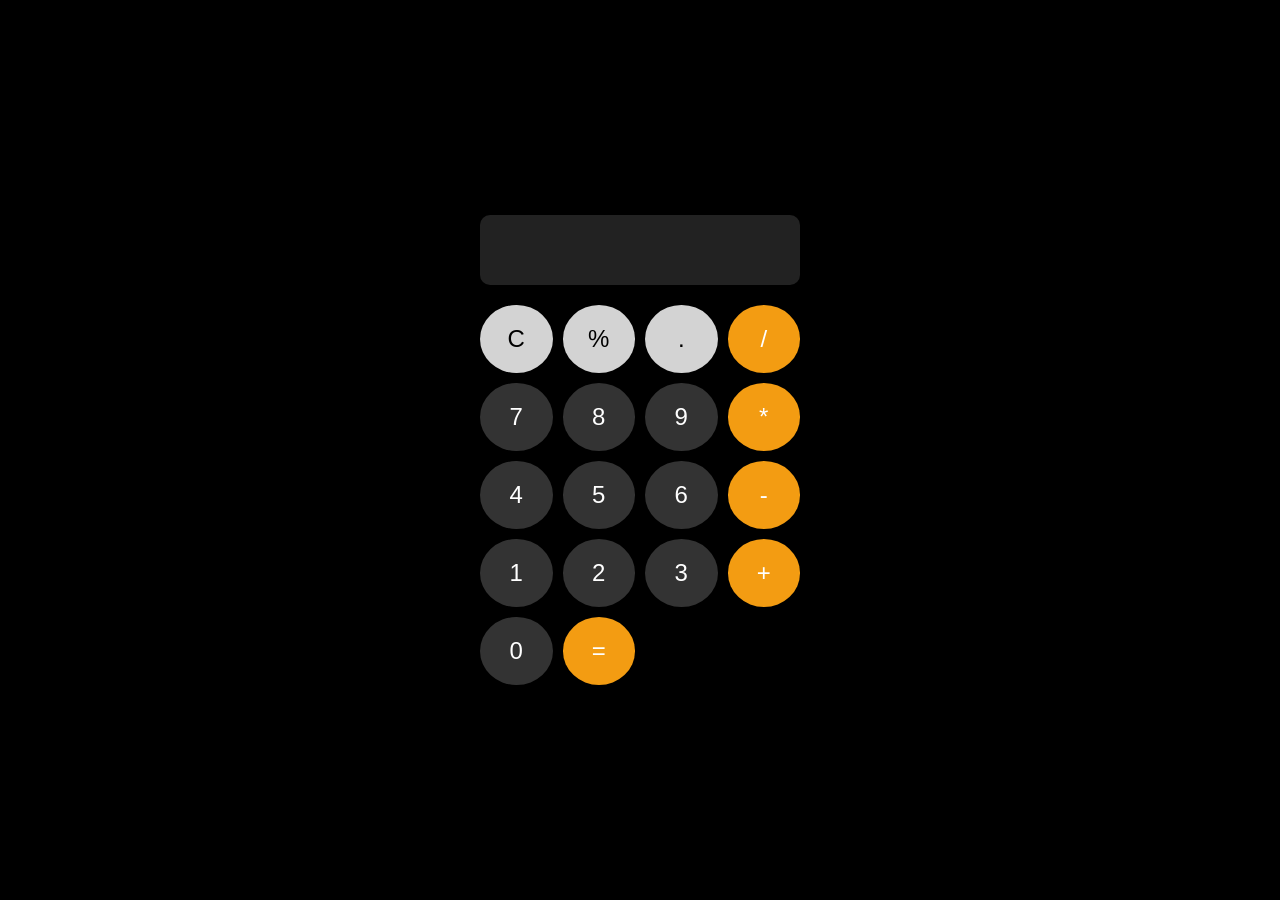
<file: assets/projetos/CALCULADORA/index.html>
<!DOCTYPE html>
<html lang="pt-BR">

<head>
    <meta charset="UTF-8">
    <meta name="viewport" content="width=device-width, initial-scale=1.0">
    <title>calculadora</title>
    <link rel="stylesheet" href="style.css">
</head>

<body>
    <div class="calculadora">
        <div class="display" id="display"></div>
        <div class="botoes">
            <button class="button light-gray" onclick="clearDisplay()">C</button>
            <button class="button light-gray" onclick="appendOperator('%')">%</button>
            <button class="button light-gray" onclick="appendOperator('.')">.</button>
            <button class="button orange" onclick="appendOperator('/')">/</button>

            <button class="button dark-gray" onclick="appendNumber('7')">7</button>
            <button class="button dark-gray" onclick="appendNumber('8')">8</button>
            <button class="button dark-gray" onclick="appendNumber('9')">9</button>
            <button class="button orange" onclick="appendOperator('*')">*</button>

            <button class="button dark-gray" onclick="appendNumber('4')">4</button>
            <button class="button dark-gray" onclick="appendNumber('5')">5</button>
            <button class="button dark-gray" onclick="appendNumber('6')">6</button>
            <button class="button orange" onclick="appendOperator('-')">-</button>

            <button class="button dark-gray" onclick="appendNumber('1')">1</button>
            <button class="button dark-gray" onclick="appendNumber('2')">2</button>
            <button class="button dark-gray" onclick="appendNumber('3')">3</button>
            <button class="button orange" onclick="appendOperator('+')">+</button>

            <button class="button dark-gray wide" onclick="appendNumber('0')">0</button>
            <button class="button orange" onclick="calculate()">=</button>
        </div>
    </div>

    <script src="script.js"></script>
</body>

</html>
</file>
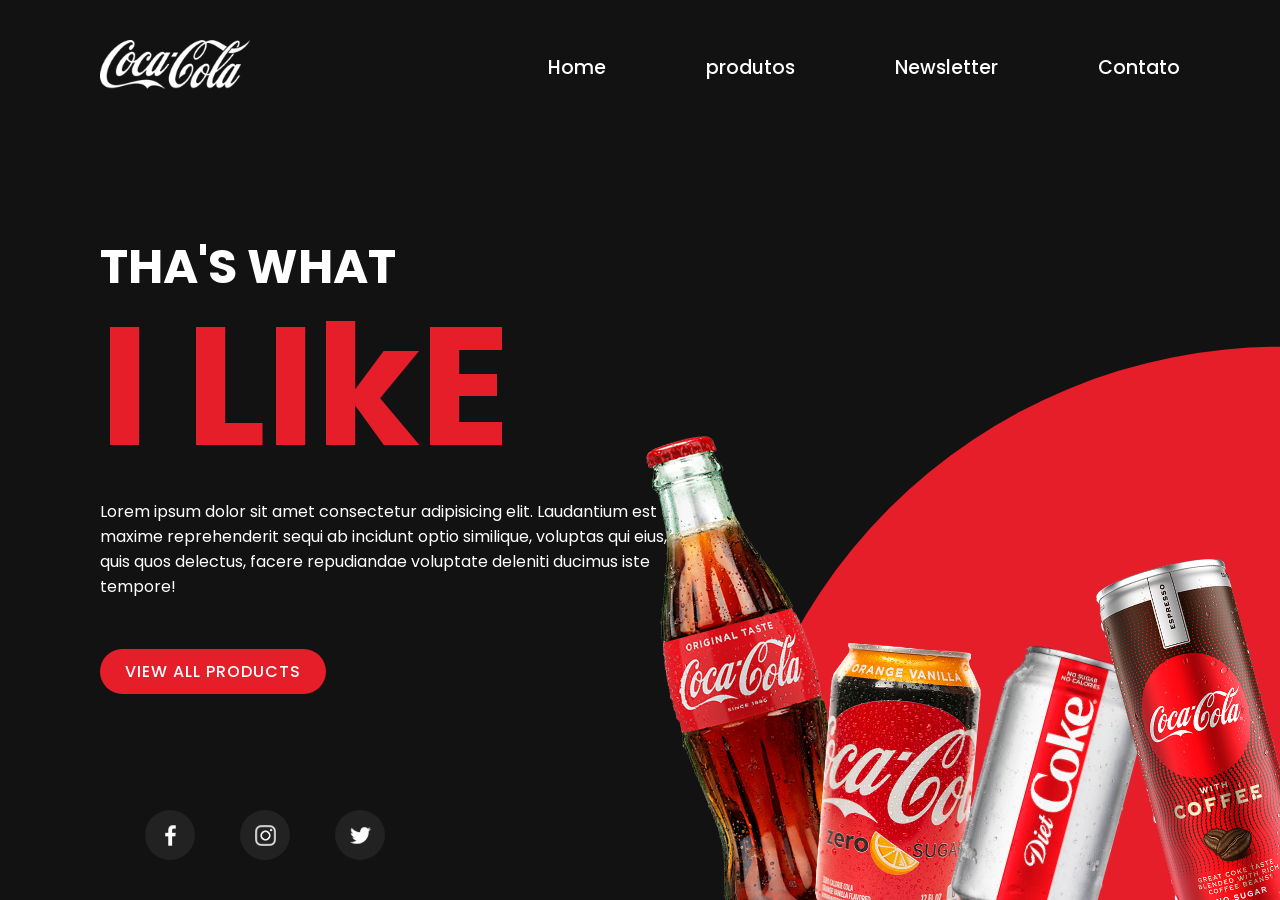
<file: assets/projetos/Coca-Cola/index.html>
<!DOCTYPE html>
<html lang="pt-BR">
<head>
    <meta charset="UTF-8">
    <meta name="viewport" content="width=device-width, initial-scale=1.0">
    <link rel="stylesheet" href="style.css">
    <title>Dev Envolvente - Landing Page</title>
</head>
<body>
    <section>
        <div class="circle"></div>
        <header>
            <a href="#"><img src="img/logo (1).png" alt="logo" class="logo"></a>
            <nav class="navegation">
                <ul>
                    <li><a href="#">Home</a></li>
                    <li><a href="#">produtos</a></li>
                    <li><a href="#">Newsletter</a></li>
                    <li><a href="#">Contato</a></li>
                </ul>
            </nav>
        </header>
        <div class="container">
            <div class="text">
                <h2>THA'S WHAT <br> <span>I LIkE</span></h2>
                <p>Lorem ipsum dolor sit amet consectetur adipisicing elit. Laudantium est maxime reprehenderit sequi ab incidunt optio similique, voluptas qui eius, quis quos delectus, facere repudiandae voluptate deleniti ducimus iste tempore!</p>
                <a href="#">VIEW ALL PRODUCTS</a>
            </div>
        </div>
        <ul class="icons">
            <li><a href="#"><img src="img/facebook (1).png" alt="icons"></a></li>
            <li><a href="#"><img src="img/instagram (1).png" alt="icons"></a></li>
            <li><a href="#"><img src="img/twitter (1).png" alt="icons"></a></li>
        </ul>
        <div class="boximg">
            <img src="img/cocacola1 (1).png" alt="" class="img1">
            <img src="img/cocacola2 (1).png" alt="" class="img2">
            <img src="img/cocacola3 (1).png" alt="" class="img3">
            <img src="img/cocacola4 (1).png" alt="" class="img4">

        </div>
    </section>
</body>
</html>
</file>
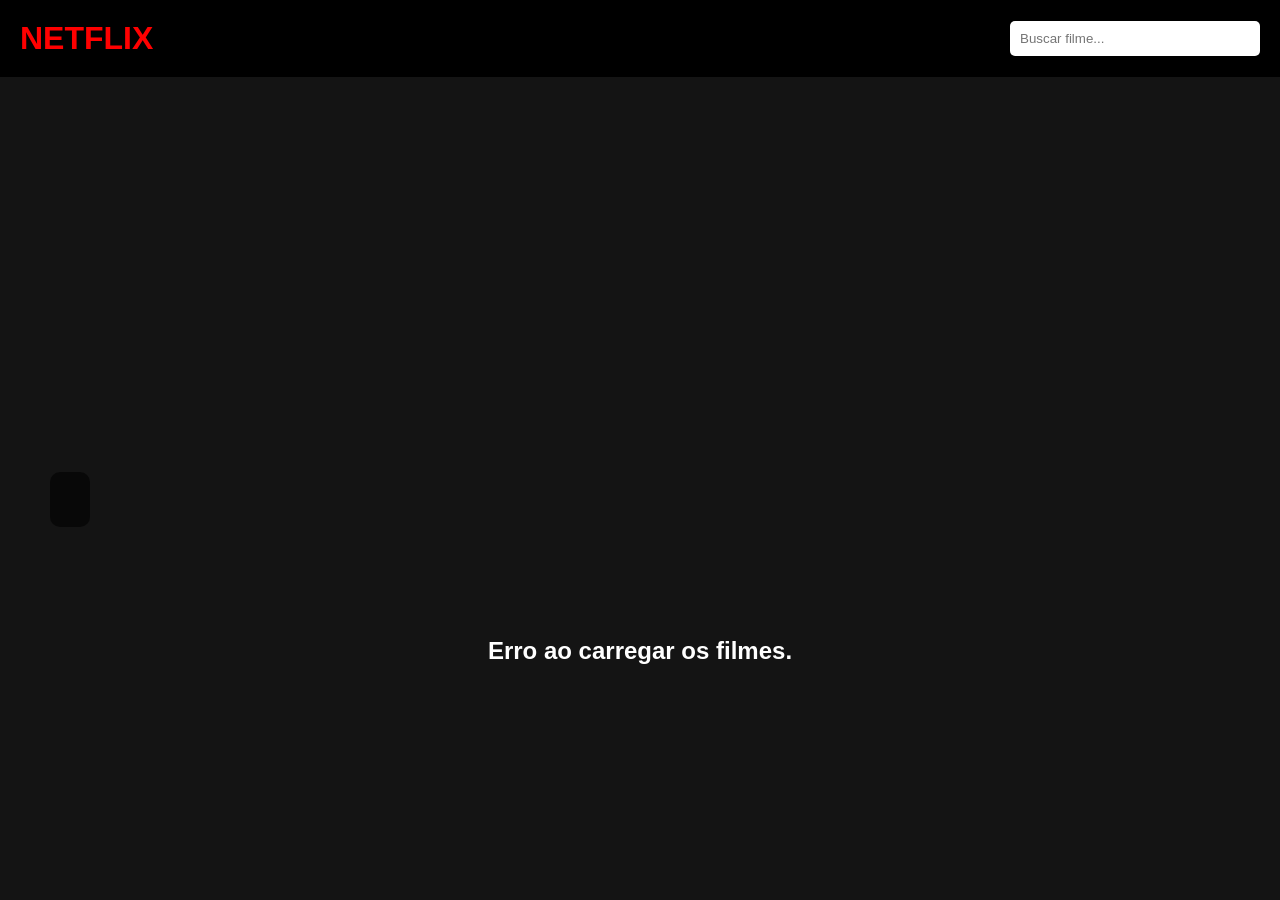
<file: assets/projetos/Netflix-Clone/index.html>
<!DOCTYPE html>
<html lang="pt-BR">
<head>
    <meta charset="UTF-8">
    <meta name="viewport" content="width=device-width, initial-scale=1.0">
    <title>NETFLIX CLONE</title>

    <link rel="stylesheet" href="style.css">
</head>
<body>

    <header>
        <h1>NETFLIX</h1>

        <input 
            type="text"
            id="search"
            placeholder="Buscar filme...">
    </header>

    <section id="banner">
        
        <div class="banner-content">
            <h2 id="banner-title"></h2>
            <p id="banner-overview"></p>
        </div>
    </section>

<div id="modal" class="modal">
    <div class="modal-content">
        <span id="close">&times;</span>
        <iframe id="video"
    width="100%"
    height="400"
    src=""
    frameborder="0"
    allow="autoplay; encrypted-media; fullscreen"
    allowfullscreen>
</iframe>
    </div>
</div>

    <main id="movies"></main>

    <script src="script.js"></script>
    
</body>
</html>
</file>
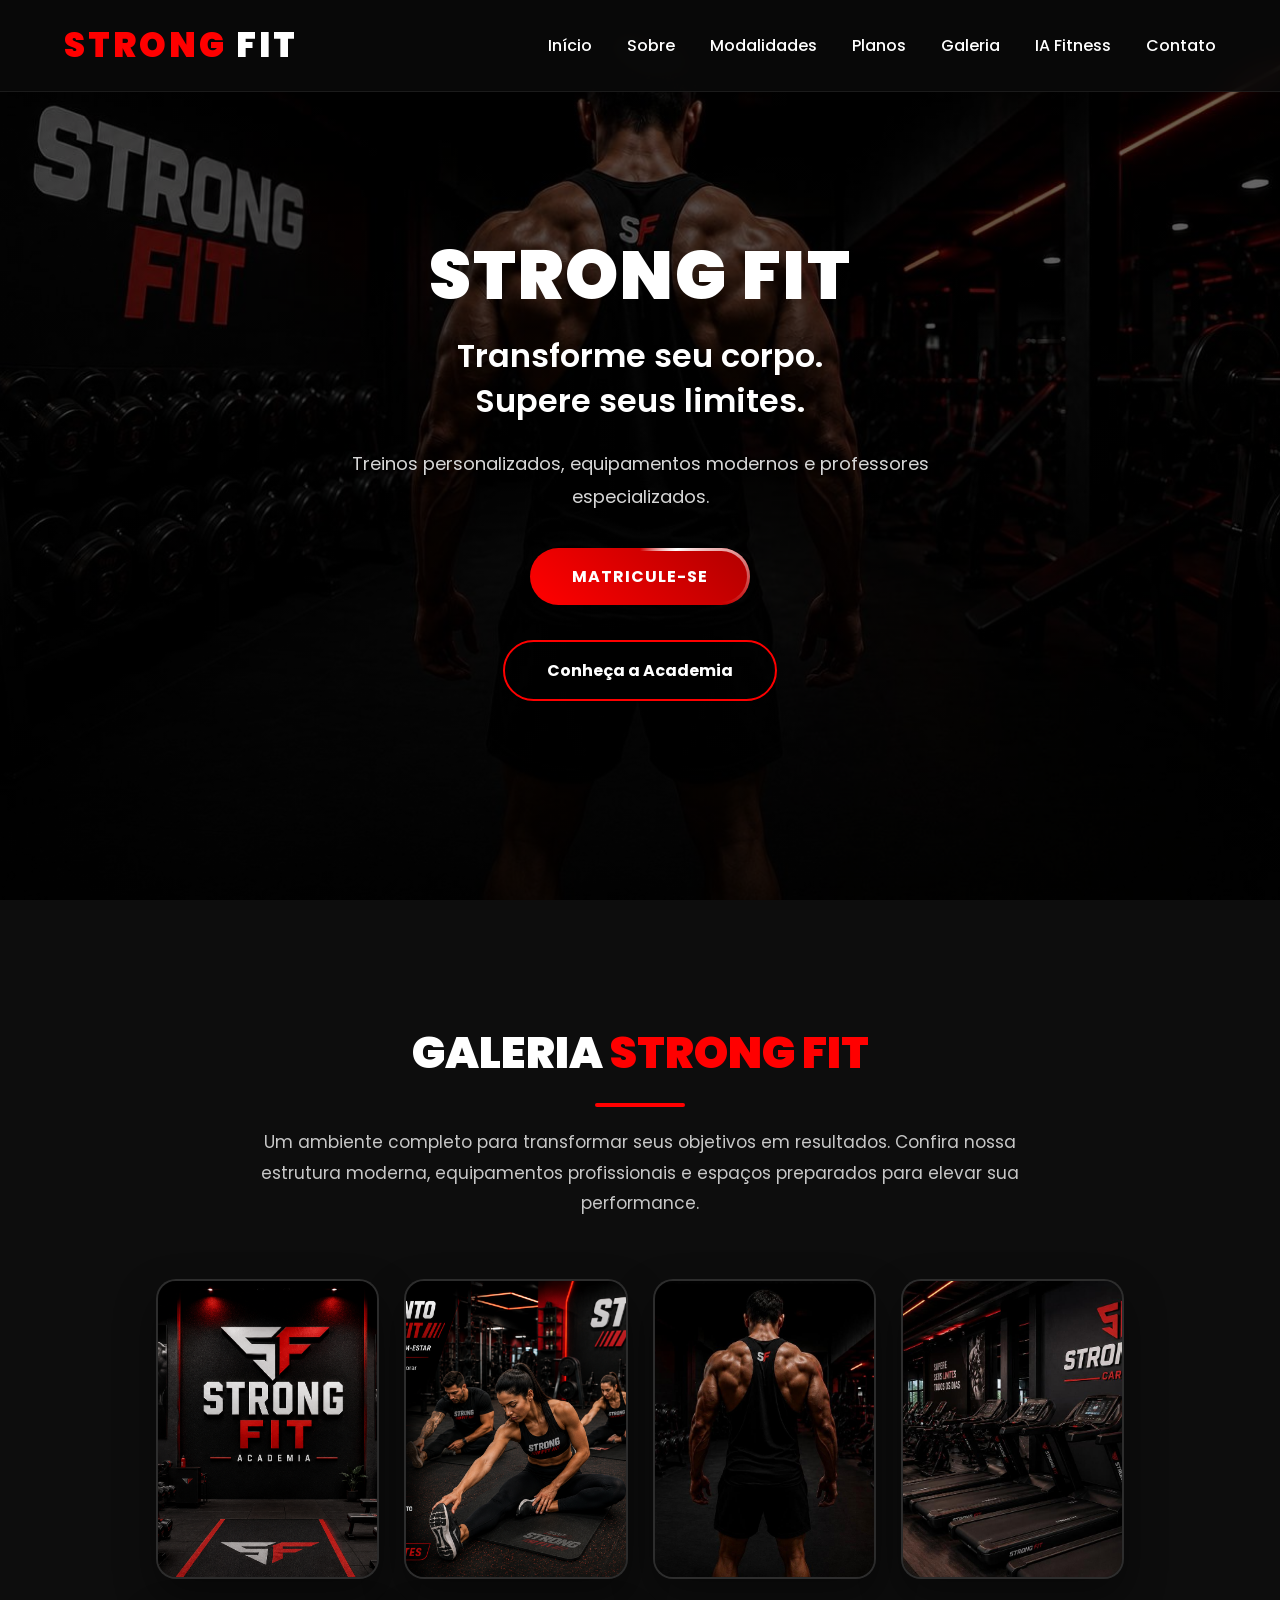
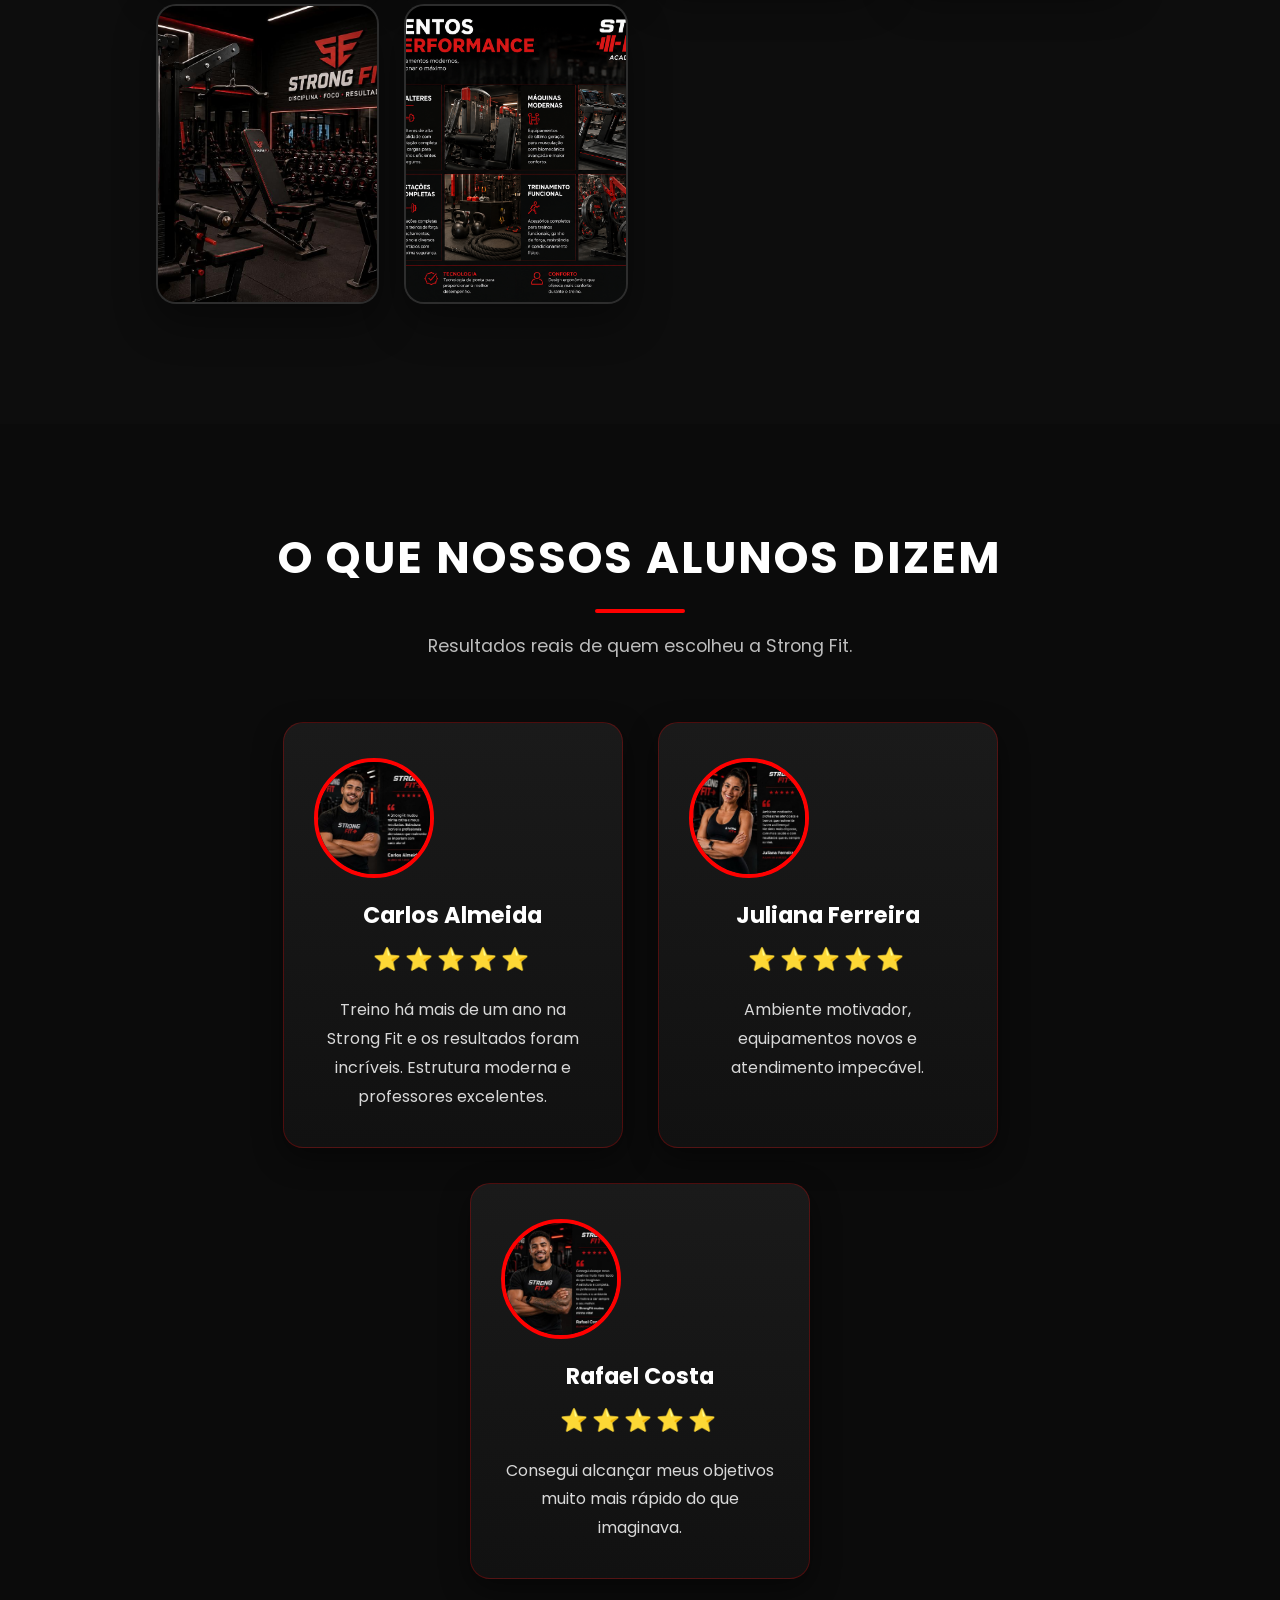
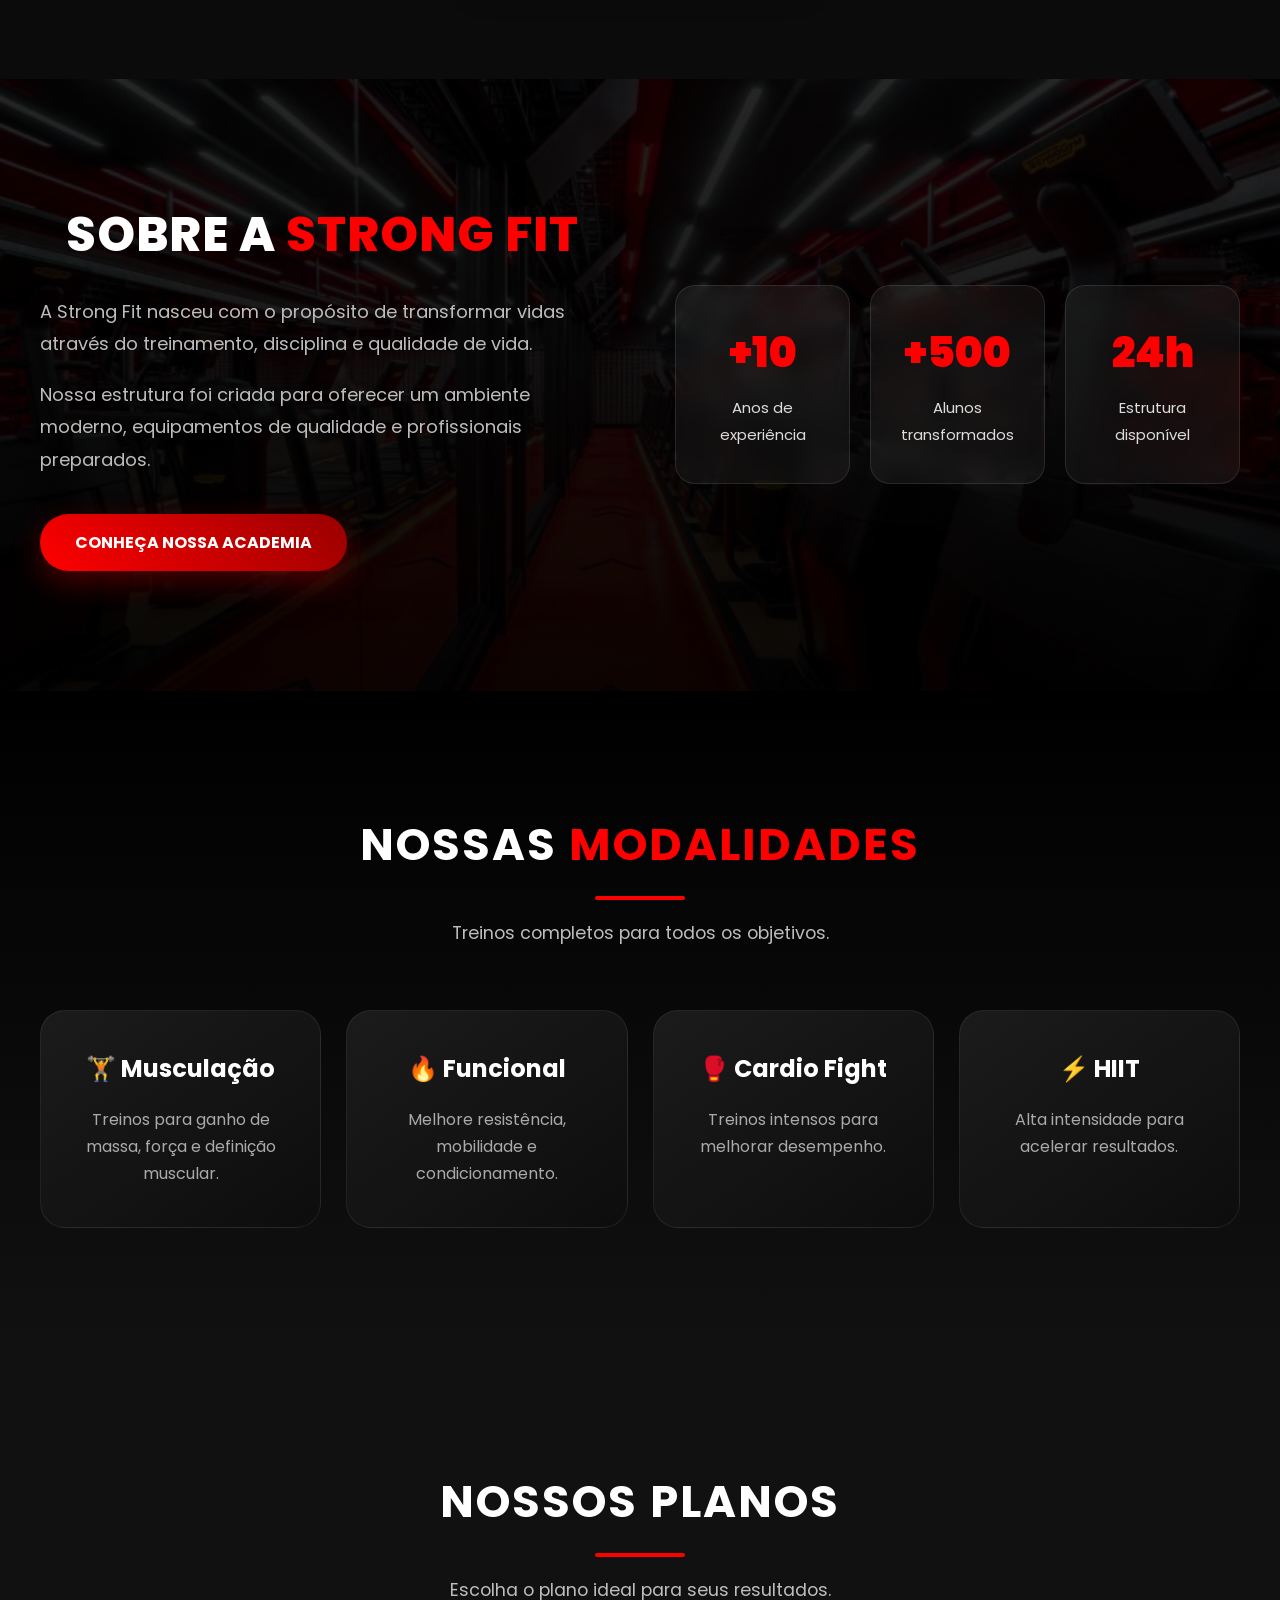
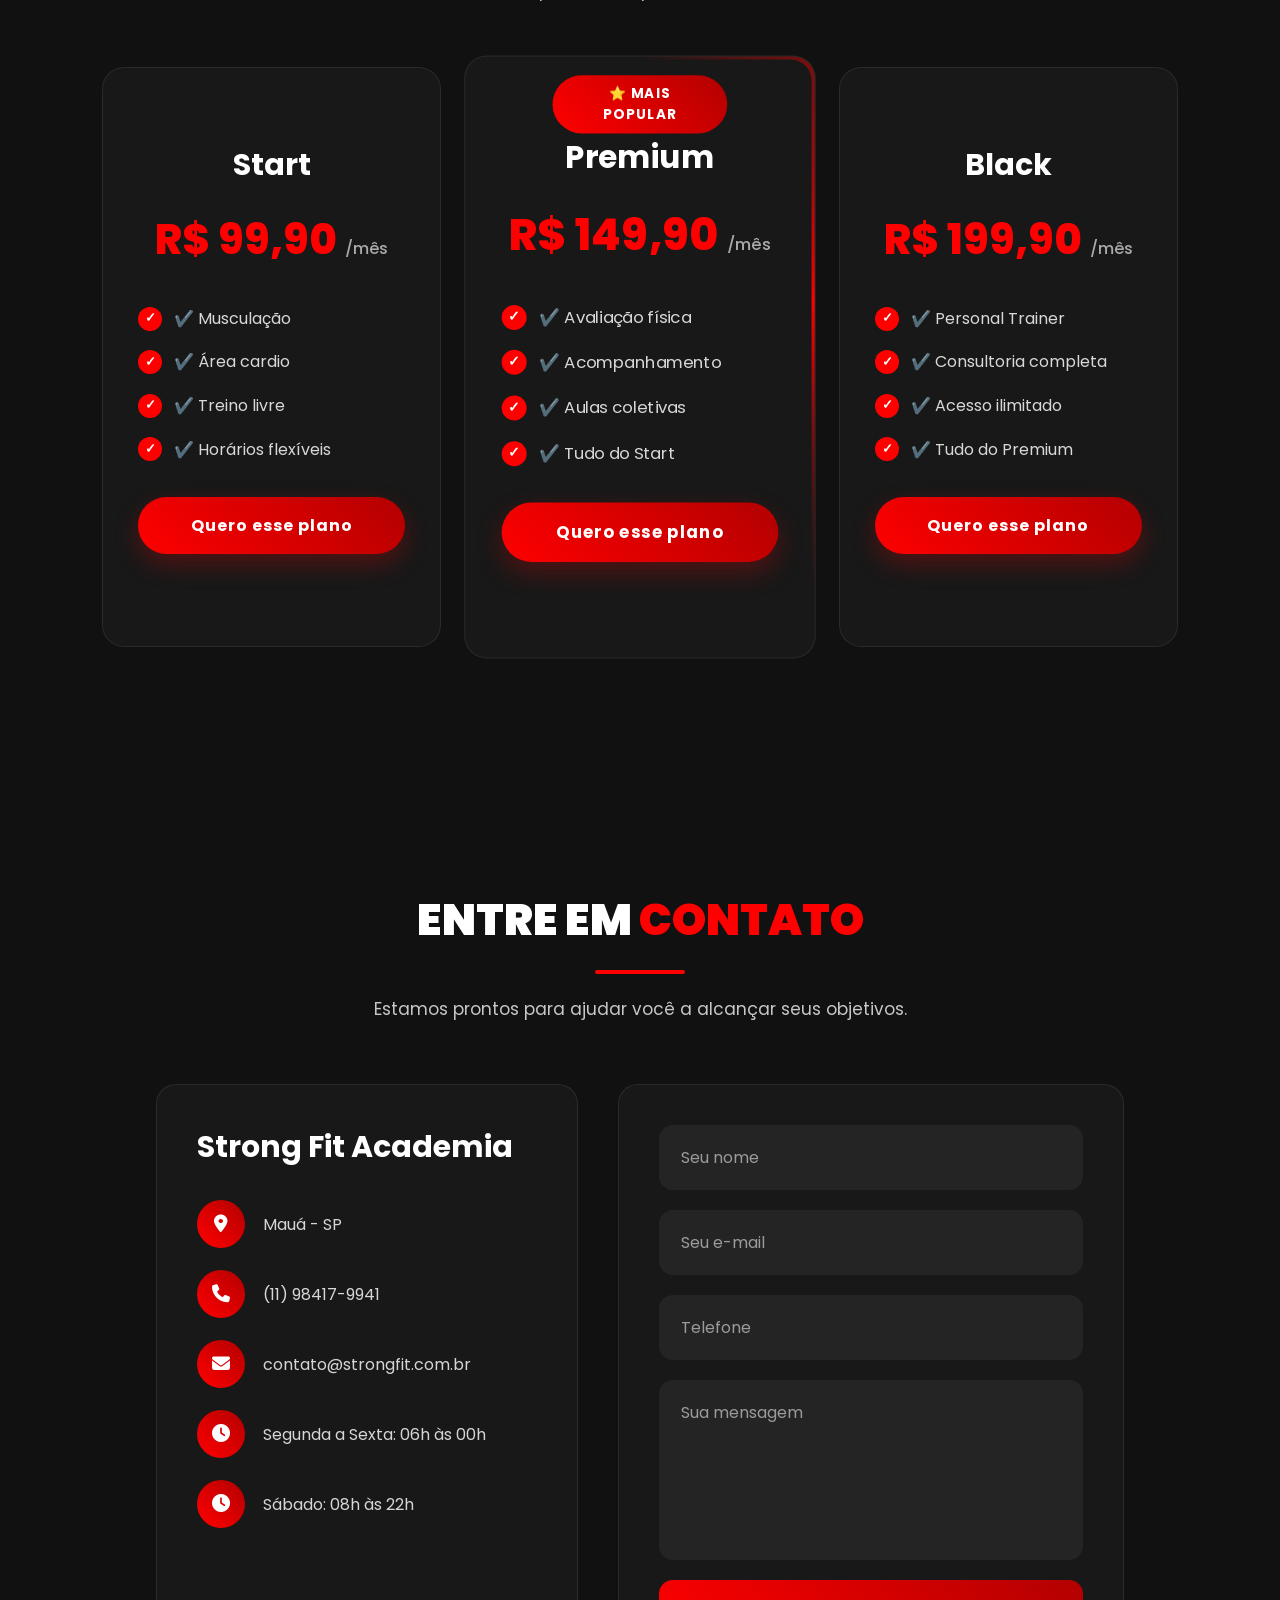
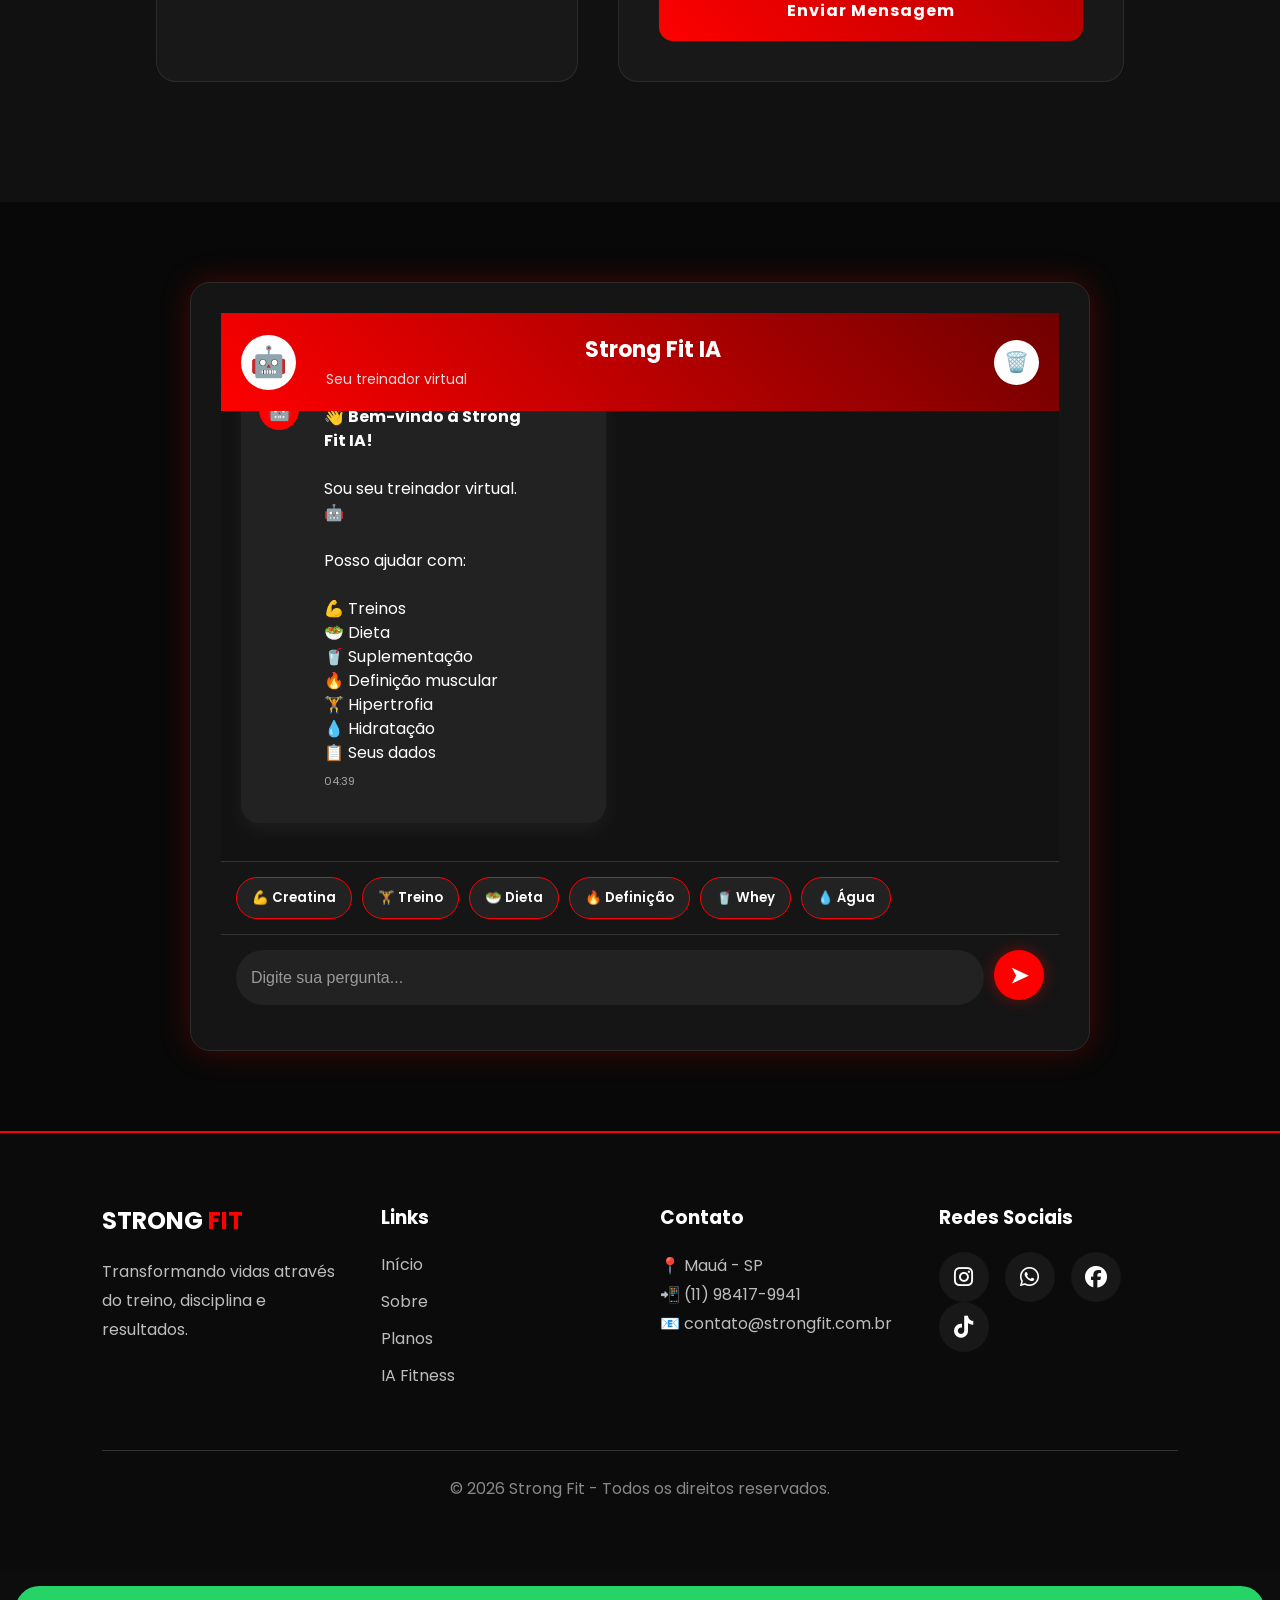
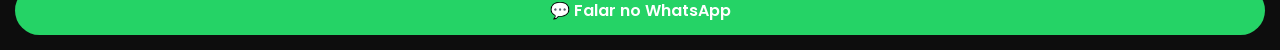
<file: assets/projetos/Strong-Fit/index.html>
<!DOCTYPE html>
<html lang="pt-BR">

<head>

    <meta charset="UTF-8">

    <meta name="viewport" content="width=device-width, initial-scale=1.0">

    <title>Strong Fit | Academia & IA Fitness</title>

    <!-- Google Fonts -->
    <link rel="preconnect" href="https://fonts.googleapis.com">
    <link rel="preconnect" href="https://fonts.gstatic.com" crossorigin>

    <link
        href="https://fonts.googleapis.com/css2?family=Poppins:wght@100;200;300;400;500;600;700;800;900&display=swap"
        rel="stylesheet"
    >

    <!-- Font Awesome -->
    <link
        rel="stylesheet"
        href="https://cdnjs.cloudflare.com/ajax/libs/font-awesome/6.6.0/css/all.min.css"
    >

    <!-- CSS -->
    <link rel="stylesheet" href="CSS/style.css">
    <link rel="stylesheet" href="CSS/ia.css">

</head>

<body>

    <!-- ==========================
             HEADER
    ========================== -->

    <header class="header">

        <div class="container">

            <a href="#inicio" class="logo">
                <span>STRONG</span> FIT
            </a>

            <nav class="menu">

                <ul>

                    <li>
                        <a href="#inicio">Início</a>
                    </li>

                    <li>
                        <a href="#sobre">Sobre</a>
                    </li>

                    <li>
                        <a href="#modalidades">Modalidades</a>
                    </li>

                    <li>
                        <a href="#planos">Planos</a>
                    </li>

                    <li>
                        <a href="#galeria">Galeria</a>
                    </li>

                    <li>
                        <a href="#strongfit-ia">IA Fitness</a>
                    </li>

                    <li>
                        <a href="#contato">Contato</a>
                    </li>

                </ul>

            </nav>

        </div>

    </header>


    <!-- ==========================
             HERO
    ========================== -->

    <section id="inicio" class="hero">

        <div class="hero-overlay">

            <h1>
                STRONG FIT
            </h1>

            <h2>
                Transforme seu corpo.<br>
                Supere seus limites.
            </h2>

            <p>
                Treinos personalizados,
                equipamentos modernos
                e professores especializados.
            </p>

            <a href="#contato" class="btn-matricule">
                Matricule-se
            </a>

            <div class="hero-buttons">

                <a href="#sobre" class="btn-academia">
                    Conheça a Academia
                </a>

            </div>

        </div>

    </section>


    <!-- ==========================
             GALERIA
    ========================== -->

    <section id="galeria" class="galeria">

        <div class="container">

            <div class="galeria-conteudo">

                <div class="galeria-texto">

                    <h2>
                        Galeria <span>Strong FIT</span>
                    </h2>

                    <p>
                        Um ambiente completo para transformar seus objetivos em resultados.
                        Confira nossa estrutura moderna, equipamentos profissionais
                        e espaços preparados para elevar sua performance.
                    </p>

                </div>


                <div class="galeria-grid">

                    <div class="foto">
                        <img
                            src="img/academia png.png"
                            alt="Academia Strong Fit"
                        >
                    </div>

                    <div class="foto">
                        <img
                            src="img/alongamento png.png"
                            alt="Área de alongamento"
                        >
                    </div>

                    <div class="foto">
                        <img
                            src="img/Capa Strong Fit.jpg"
                            alt="Capa Strong Fit"
                        >
                    </div>

                    <div class="foto">
                        <img
                            src="img/cardio png.jfif"
                            alt="Área cardio"
                        >
                    </div>

                    <div class="foto">
                        <img
                            src="img/equipamentos png.jfif"
                            alt="Equipamentos"
                        >
                    </div>

                    <div class="foto">
                        <img
                            src="img/Detalhes dos equipamentos png.png"
                            alt="Detalhes dos equipamentos"
                        >
                    </div>

                </div>

            </div>

        </div>

    </section>


    <!-- ==========================
             DEPOIMENTOS
    ========================== -->

    <section class="depoimentos" id="depoimentos">

        <div class="titulo-secao">

            <h2>
                O que nossos alunos dizem
            </h2>

            <p>
                Resultados reais de quem escolheu a Strong Fit.
            </p>

        </div>


        <div class="depoimentos-container">


            <div class="card-depoimento">

                <img
                    src="img/depoimento 01 png.jpg"
                    alt="Aluno Strong Fit"
                >

                <h3>
                    Carlos Almeida
                </h3>

                <div class="estrelas">
                    ⭐⭐⭐⭐⭐
                </div>

                <p>
                    Treino há mais de um ano na Strong Fit e os resultados foram incríveis.
                    Estrutura moderna e professores excelentes.
                </p>

            </div>


            <div class="card-depoimento">

                <img
                    src="img/depoimento 02 png.jpg"
                    alt="Aluna Strong Fit"
                >

                <h3>
                    Juliana Ferreira
                </h3>

                <div class="estrelas">
                    ⭐⭐⭐⭐⭐
                </div>

                <p>
                    Ambiente motivador, equipamentos novos e atendimento impecável.
                </p>

            </div>


            <div class="card-depoimento">

                <img
                    src="img/depoimento 03 png.jpg"
                    alt="Aluno Strong Fit"
                >

                <h3>
                    Rafael Costa
                </h3>

                <div class="estrelas">
                    ⭐⭐⭐⭐⭐
                </div>

                <p>
                    Consegui alcançar meus objetivos muito mais rápido do que imaginava.
                </p>

            </div>


        </div>

    </section>


    <!-- ==========================
             SOBRE
    ========================== -->

    <section class="sobre" id="sobre">

        <div class="sobre-container">

            <div class="sobre-texto">

                <h2>
                    Sobre a <span>Strong Fit</span>
                </h2>

                <p>
                    A Strong Fit nasceu com o propósito de transformar vidas através
                    do treinamento, disciplina e qualidade de vida.
                </p>

                <p>
                    Nossa estrutura foi criada para oferecer um ambiente moderno,
                    equipamentos de qualidade e profissionais preparados.
                </p>

                <a href="#contato" class="btn-sobre">
                    Conheça nossa academia
                </a>

            </div>


            <div class="sobre-info">

                <div class="box-info">

                    <h3>
                        +10
                    </h3>

                    <p>
                        Anos de experiência
                    </p>

                </div>


                <div class="box-info">

                    <h3>
                        +500
                    </h3>

                    <p>
                        Alunos transformados
                    </p>

                </div>


                <div class="box-info">

                    <h3>
                        24h
                    </h3>

                    <p>
                        Estrutura disponível
                    </p>

                </div>

            </div>

        </div>

    </section>


    <!-- ==========================
             MODALIDADES
    ========================== -->

    <section class="modalidades" id="modalidades">

        <div class="titulo-secao">

            <h2>
                Nossas <span>Modalidades</span>
            </h2>

            <p>
                Treinos completos para todos os objetivos.
            </p>

        </div>


        <div class="modalidades-container">


            <div class="card-modalidade">

                <h3>
                    🏋️ Musculação
                </h3>

                <p>
                    Treinos para ganho de massa, força e definição muscular.
                </p>

            </div>


            <div class="card-modalidade">

                <h3>
                    🔥 Funcional
                </h3>

                <p>
                    Melhore resistência, mobilidade e condicionamento.
                </p>

            </div>


            <div class="card-modalidade">

                <h3>
                    🥊 Cardio Fight
                </h3>

                <p>
                    Treinos intensos para melhorar desempenho.
                </p>

            </div>


            <div class="card-modalidade">

                <h3>
                    ⚡ HIIT
                </h3>

                <p>
                    Alta intensidade para acelerar resultados.
                </p>

            </div>


        </div>

    </section>


    <!-- ==========================
             PLANOS
    ========================== -->

    <section class="planos" id="planos">

        <div class="titulo-secao">

            <h2>
                Nossos Planos
            </h2>

            <p>
                Escolha o plano ideal para seus resultados.
            </p>

        </div>


        <div class="planos-container">


            <div class="card-plano">

                <h3>
                    Start
                </h3>

                <h4>
                    R$ 99,90 <span>/mês</span>
                </h4>

                <ul>

                    <li>
                        ✔️ Musculação
                    </li>

                    <li>
                        ✔️ Área cardio
                    </li>

                    <li>
                        ✔️ Treino livre
                    </li>

                    <li>
                        ✔️ Horários flexíveis
                    </li>

                </ul>

                <button type="button">
                    Quero esse plano
                </button>

            </div>


            <div class="card-plano destaque">

                <span class="popular">
                    ⭐ Mais Popular
                </span>

                <h3>
                    Premium
                </h3>

                <h4>
                    R$ 149,90 <span>/mês</span>
                </h4>

                <ul>

                    <li>
                        ✔️ Avaliação física
                    </li>

                    <li>
                        ✔️ Acompanhamento
                    </li>

                    <li>
                        ✔️ Aulas coletivas
                    </li>

                    <li>
                        ✔️ Tudo do Start
                    </li>

                </ul>

                <button type="button">
                    Quero esse plano
                </button>

            </div>


            <div class="card-plano">

                <h3>
                    Black
                </h3>

                <h4>
                    R$ 199,90 <span>/mês</span>
                </h4>

                <ul>

                    <li>
                        ✔️ Personal Trainer
                    </li>

                    <li>
                        ✔️ Consultoria completa
                    </li>

                    <li>
                        ✔️ Acesso ilimitado
                    </li>

                    <li>
                        ✔️ Tudo do Premium
                    </li>

                </ul>

                <button type="button">
                    Quero esse plano
                </button>

            </div>


        </div>

    </section>


    <!-- ==========================
             CONTATO
    ========================== -->

    <section class="contato" id="contato">

        <div class="container">

            <div class="titulo">

                <h2>
                    Entre em <span>Contato</span>
                </h2>

                <p>
                    Estamos prontos para ajudar você a alcançar seus objetivos.
                </p>

            </div>


            <div class="contato-conteudo">


                <div class="contato-info">

                    <h3>
                        Strong Fit Academia
                    </h3>

                    <p>
                        <i class="fas fa-location-dot"></i>
                        Mauá - SP
                    </p>

                    <p>
                        <i class="fas fa-phone"></i>
                        (11) 98417-9941
                    </p>

                    <p>
                        <i class="fas fa-envelope"></i>
                        contato@strongfit.com.br
                    </p>

                    <p>
                        <i class="fas fa-clock"></i>
                        Segunda a Sexta: 06h às 00h
                    </p>

                    <p>
                        <i class="fas fa-clock"></i>
                        Sábado: 08h às 22h
                    </p>

                </div>


                <form class="formulario">

                    <input
                        type="text"
                        placeholder="Seu nome"
                        required
                    >

                    <input
                        type="email"
                        placeholder="Seu e-mail"
                        required
                    >

                    <input
                        type="tel"
                        placeholder="Telefone"
                    >

                    <textarea
                        placeholder="Sua mensagem"
                    ></textarea>

                    <button type="submit">
                        Enviar Mensagem
                    </button>

                </form>


            </div>

        </div>

    </section>


    <!-- ==========================
             STRONG FIT IA
    ========================== -->

    <section class="strongfit-ia" id="strongfit-ia">

        <div class="ia-container">


            <!-- CABEÇALHO DA IA -->

            <div class="ia-header">

                <div class="ia-avatar">
                    🤖
                </div>

                <div class="ia-info">

                    <h2>
                        Strong Fit IA
                    </h2>

                    <span>
                        Seu treinador virtual
                    </span>

                </div>

                <button
                    class="limpar-chat"
                    id="limpar-chat"
                    type="button"
                    onclick="limparChat()"
                    aria-label="Limpar conversa"
                >
                    🗑️
                </button>

            </div>


            <!-- ÁREA DO CHAT -->

            <div
                id="chat"
                class="chat-area"
            >
            </div>


            <!-- INDICADOR DE DIGITAÇÃO -->

            <div
                class="typing"
                id="typing"
            >
                🤖 Strong Fit IA está digitando...
            </div>


            <!-- BOTÕES RÁPIDOS -->

            <div class="quick-buttons">

                <button
                    type="button"
                    onclick="perguntaRapida('Creatina')"
                >
                    💪 Creatina
                </button>

                <button
                    type="button"
                    onclick="perguntaRapida('Treino')"
                >
                    🏋️ Treino
                </button>

                <button
                    type="button"
                    onclick="perguntaRapida('Dieta')"
                >
                    🥗 Dieta
                </button>

                <button
                    type="button"
                    onclick="perguntaRapida('Definição')"
                >
                    🔥 Definição
                </button>

                <button
                    type="button"
                    onclick="perguntaRapida('Whey Protein')"
                >
                    🥤 Whey
                </button>

                <button
                    type="button"
                    onclick="perguntaRapida('Água')"
                >
                    💧 Água
                </button>

            </div>


            <!-- CAMPO DE MENSAGEM -->

            <div class="chat-input">

                <input
                    type="text"
                    id="pergunta"
                    placeholder="Digite sua pergunta..."
                    autocomplete="off"
                >

                <button
                    type="button"
                    id="enviar"
                    aria-label="Enviar mensagem"
                >
                    ➤
                </button>

            </div>


        </div>

    </section>


    <!-- ==========================
             FOOTER
    ========================== -->

    <footer class="footer">

        <div class="footer-container">


            <div class="footer-logo">

                <h2>
                    STRONG <span>FIT</span>
                </h2>

                <p>
                    Transformando vidas através do treino,
                    disciplina e resultados.
                </p>

            </div>


            <div class="footer-links">

                <h3>
                    Links
                </h3>

                <a href="#inicio">
                    Início
                </a>

                <a href="#sobre">
                    Sobre
                </a>

                <a href="#planos">
                    Planos
                </a>

                <a href="#strongfit-ia">
                    IA Fitness
                </a>

            </div>


            <div class="footer-contato">

                <h3>
                    Contato
                </h3>

                <p>
                    📍 Mauá - SP
                </p>

                <p>
                    📲 (11) 98417-9941
                </p>

                <p>
                    📧 contato@strongfit.com.br
                </p>

            </div>


            <div class="footer-social">

                <h3>
                    Redes Sociais
                </h3>

                <a href="#" aria-label="Instagram">
                    <i class="fab fa-instagram"></i>
                </a>

                <a href="#" aria-label="WhatsApp">
                    <i class="fab fa-whatsapp"></i>
                </a>

                <a href="#" aria-label="Facebook">
                    <i class="fab fa-facebook"></i>
                </a>

                <a href="#" aria-label="TikTok">
                    <i class="fab fa-tiktok"></i>
                </a>

            </div>


        </div>


        <div class="footer-bottom">

            © 2026 Strong Fit - Todos os direitos reservados.

        </div>

    </footer>


    <!-- ==========================
             WHATSAPP
    ========================== -->

    <a
        href="https://wa.me/5511984179941"
        class="whatsapp-chat"
        target="_blank"
        rel="noopener noreferrer"
    >
        💬 Falar no WhatsApp
    </a>


    <!-- ==========================
             SCRIPTS
    ========================== -->

    <script src="JS/baseIA.js"></script>
    <script src="JS/ia.js"></script>

</body>

</html>
</file>
<file: assets/projetos/CALCULADORA/style.css>
body{
    display: flex;
    justify-content: center;
    align-items: center;
    height: 100vh;
    background-color: #000;
    margin: 0;
}

.calculadora{
    background-color: #000;
    padding: 20px;
    border-radius: 20px;
    box-shadow: 0 0 10px rgba(0, 0, 0, 0.5); 
    text-align: center;
    width: 320px;
}

.display{
    background-color: #222;
    color: #fff;
    font-size: 20px;
    padding: 10px;
    border-radius: 10px;
    margin-bottom: 20px;
    min-height: 50px;
    text-align: right;
}

.botoes{
    display: grid;
    grid-template-columns: repeat(4, 1fr);
    gap: 10px;
}

.button{
    border: none;
    border-radius: 50%;
    padding: 20px;
    font-size: 1.5rem;
    cursor: pointer;
}

.button.dark-gray{
    background-color: #333;
    color: #fff;
}

.button.orange{
    background-color: #f39c12;
    color: #fff;
}

.button.light-gray{
    background-color: #d3d3d3;
    color: #000;
}

.button-wide{
    grid-column: span 2;
    border-radius: 50px;
}
</file>
<file: assets/projetos/Coca-Cola/style.css>
@import url('https://fonts.googleapis.com/css2?family=Montserrat:ital,wght@0,100..900;1,100..900&family=Poppins:ital,wght@0,100;0,200;0,300;0,400;0,500;0,600;0,700;0,800;0,900;1,100;1,200;1,300;1,400;1,500;1,600;1,700;1,800;1,900&family=Roboto:ital,wght@0,100..900;1,100..900&display=swap');
* {
    margin: 0;
    padding: 0;
    box-sizing: border-box;
    font-family: "Poppins", sans-serif;
}
section{
    position: relative;
    width: 100%;
    min-height: 100vh;
    padding: 100px;
    background: #121212;
    display: flex;
    align-items: center;
    justify-content: space-between;
    overflow: hidden;
}
.circle{
    position: absolute;
    top: 0;
    left: 0;
    width: 100%;
    height: 100%;
    background-color: #e51e2a;
    clip-path: circle(50% at bottom right);
}
header{
    position: absolute;
    top: 0;
    left: 0;
    width: 100%;
    padding: 40px 100px;
    display: flex;
    align-items: center;
    justify-content: space-between;
}
header .logo{
    position: relative;
    max-width: 150px;
}
header .navegation ul{
    position: relative;
    display: flex;
}header .navegation li{
    list-style: none;
}
header .navegation li a{
    color: #fff;
    display: inline-block;
    text-decoration: none;
    font-weight: 500;
    font-size: 19px;
    margin-left: 100px;
}
.container{
    position: relative;
    width: 100%;
    display: flex;
    align-items: center;
    justify-content: space-between;
}
.container .text{
    position: relative;
    max-width: 600px;
    margin-right: 20px;
}
.container .text h2{
    color: #fff;
    font-size: 3em;
    margin-bottom: 10px;
    line-height: 2.5em;
    font-weight: 700;
}
.container .text h2 span{
    font-size: 3.5em;
    color: #e51e2a;
}
.container .text p{
    color: #fff;
}
.container .text a{
    display: inline-block;
    margin-top: 50px;
    padding: 10px 25px;
    background: #e51e2a;
    color: #fff;
    font-weight: 500;
    text-decoration: none;
    letter-spacing: 1px;
    border-radius: 40px;
    transition: 0.3s ease-in-out;
}
.container .text a:hover{
    transform: translateY(-10px);
}
.icons{
    position: absolute;
    bottom: 40px;
    left: 100px;
    display: flex;
    align-items: center;
    justify-content: center;
}
.icons li{
    list-style: none;
}
.icons li a{
    display: inline-block;
    width: 50px;
    height: 50px;
    border-radius: 50%;
    background: #222;
    margin-left: 45px;
    display: flex;
    align-items: center;
    justify-content: center;
    transition: 0.3s ease-in-out;
}
.icons li a:hover{
    background: #e51e2a;
    transform: translateY(-10px);
}
.icons li a img{
    transform: scale(0.5);
    filter: invert(1);
}
.boximg{
    position: absolute;
    right: 0;
    bottom: -40px;
}
.boximg img{
    width: 150px;
}
.boximg .img1{
    transform: rotate(-15deg);
}
.boximg .img2{
    transform: rotate(5deg);
}
.boximg .img3{
    transform: rotate(15deg);
}
.boximg .img4{
    transform: rotate(-15deg);
}
</file>
<file: assets/projetos/Netflix-Clone/style.css>
* {
    margin: 0;
    padding: 0;
    box-sizing: border-box;
}

body {
    background: #141414;
    color: white;
    font-family: Arial, sans-serif;
}

header {
    background: black;
    padding: 20px;
    display: flex;
    justify-content: space-between;
    align-items: center ;
}

h1 {
    color: red;
}

#search {
    padding: 10px;
    width: 250px;
    border: none;
    border-radius: 5px;
}

#movies {
    display: grid;
    grid-template-columns: repeat(auto-fill,minmax(220px, 1fr));
    gap: 20px;
    padding: 30px;
}

.movie-card {
    background: #222;
    border-radius: 10px;
    overflow: hidden;
    transition: 0.3s;
}

.movie-card:hover {
    transform: scale(1.05);
}

.movie-card img {
    width: 100%;
}

.info {
    padding: 15px;
}

    
.info p {
    margin-top: 10px;
    font-size: 14px;
    color: #ccc;
}


.info h3 {
    margin-bottom: 10px;
}

.vote {
    color: gold;
}

.vote.green{
    color:#00ff66;
}

.vote.orange{
    color:orange;
}

.vote.red{
    color:red;
}

.movie {
    transition: 0,3s ease;
}

.movie:hover {
    transform: scale(1.05);
}

.overview {
    background-color: #141414;
    color: white;
    padding: 15px;
    position: absolute;
    left: 0;
    right: 0;
    bottom: 0;

    transform: translateY(100%);
    transition: transfom 0.3 ease;
}

.movie-card {
    position: relative;
    overflow: hidden;
}

.movie:hover .overview {
    transform: translateY(0);
}

.overview p {
    font-size: 14px;
    max-height: 120px;
    overflow-y: auto;
}

#banner {
    height: 500px;
    background-size: cover;
    background-position: center;
    display: flex;
    align-items: end;
    padding: 50px;
    margin-bottom: 30px;
}

.banner-content {
    max-width: 600px;
    background: rgba(0,0,0,0.6);
    padding: 20px;
    border-radius: 10px;
}

.banner-content h2 {
    font-size: 40px;
    margin-bottom: 15px;
}

.banner-content p {
    line-height: 1.6;
}

.modal {
    display: none;
    position: fixed;
    z-index: 999;
    left: 0;
    top: 0;
    width: 100%;
    height: 100%;
    background: rgba(0,0,0,0.8);
    justify-content: center;
    align-items: center;
}

.modal {
    display: none;
    position: fixed;
    z-index: 999;
    left: 0;
    top: 0;
    width: 100%;
    height: 100%;
    background: rgba(0,0,0,0.8);

    justify-content: center;
    align-items: center;

    opacity: 0;
    transition: opacity 0.3s ease;
}


.modal-content {
    width: 80%;
    max-width: 800px;
    background: #000;
    padding: 10px;
    border-radius: 10px;
    position: relative;

    transform: scale(0.8);
    transition: transform 0.3s ease;
}

#close {
    position: absolute;
    right: 10px;
    top: 5px;
    font-size: 30px;
    cursor: pointer;
    color: white;
}

.modal.show {
    display: flex;
    opacity: 1;
}

.modal.show .modal-content {
    transform: scale(1);
}

.play-btn {
    margin-top: 10px;
    padding: 8px 12px;
    background: red;
    color: white;
    border: none;
    border-radius: 5px;
    cursor: pointer;
    font-weight: bold;
    transition: 0.3s;
}

.play-btn:hover {
    background: darkred;
    transform: scale(1.05);
}
</file>
<file: assets/projetos/Strong-Fit/CSS/style.css>
*{
    margin:0;
    padding:0;
    box-sizing:border-box;
}

html{
    scroll-behavior:smooth;
}

body{
    font-family:'Poppins',sans-serif;
    background:#0d0d0d;
    color:#ffffff;
    overflow-x:hidden;
}

a{
    text-decoration:none;
    color:inherit;
}

ul{
    list-style:none;
}

img{
    display:block;
    max-width:100%;
}

button{
    border:none;
    cursor:pointer;
    font-family:inherit;
}


/* =====================================================
                    CONTAINER
===================================================== */

.container{
    width:90%;
    max-width:1200px;
    margin:0 auto;
}


/* =====================================================
                    HEADER
===================================================== */

.header{

    position:fixed;

    top:0;
    left:0;

    width:100%;

    z-index:1000;

    background:rgba(10,10,10,.85);

    backdrop-filter:blur(12px);
    -webkit-backdrop-filter:blur(12px);

    border-bottom:1px solid rgba(255,255,255,.08);

    transition:.4s ease;

}


/* Container apenas do Header */

.header .container{

    display:flex;

    justify-content:space-between;

    align-items:center;

    padding:20px 0;

}


/* =====================================================
                    LOGO
===================================================== */

.logo{

    font-size:34px;

    font-weight:900;

    letter-spacing:3px;

    text-transform:uppercase;

    color:#ffffff;

    transition:.3s;

}

.logo:hover{

    transform:scale(1.03);

}

.logo span{

    color:#ff0000;

}


/* =====================================================
                    MENU
===================================================== */

.menu ul{

    display:flex;

    align-items:center;

    gap:35px;

}

.menu a{

    position:relative;

    font-size:16px;

    font-weight:500;

    color:#ffffff;

    transition:.3s;

}

.menu a:hover{

    color:#ff0000;

}

.menu a::after{

    content:"";

    position:absolute;

    left:0;

    bottom:-8px;

    width:0;

    height:3px;

    background:#ff0000;

    border-radius:20px;

    transition:.35s ease;

}

.menu a:hover::after{

    width:100%;

}


/* =====================================================
                BOTÃO HEADER
===================================================== */

.btn-header{

    display:inline-flex;

    align-items:center;

    justify-content:center;

    padding:13px 30px;

    border-radius:50px;

    background:linear-gradient(
        45deg,
        #ff0000,
        #b30000
    );

    color:#ffffff;

    font-weight:700;

    transition:.35s ease;

    box-shadow:0 10px 25px rgba(255,0,0,.35);

}

.btn-header:hover{

    transform:translateY(-4px);

    box-shadow:0 18px 35px rgba(255,0,0,.45);

}




/* =====================================================
                    HERO
===================================================== */

.hero{

    min-height:100vh;

    display:flex;

    justify-content:center;

    align-items:center;

    text-align:center;

    padding:120px 20px 80px;

    background:
        linear-gradient(
            rgba(0,0,0,.55),
            rgba(0,0,0,.82)
        ),
        url("../img/Capa Strong Fit.jpg");

    background-size:cover;

    background-position:center;

    background-attachment:fixed;

}


.hero-overlay{

    max-width:850px;

    margin:auto;

}


.hero h1{

    font-size:68px;

    font-weight:900;

    text-transform:uppercase;

    letter-spacing:2px;

    line-height:1.1;

    margin-bottom:20px;

}


.hero h2{

    font-size:32px;

    font-weight:600;

    color:#ffffff;

    margin-bottom:25px;

    line-height:1.4;

}


.hero p{

    max-width:700px;

    margin:0 auto;

    color:#d7d7d7;

    line-height:1.8;

    font-size:18px;

}



/* =====================================================
                BOTÕES HERO
===================================================== */

.hero-buttons{

    display:flex;

    justify-content:center;

    align-items:center;

    gap:20px;

    margin-top:35px;

}


.btn-matricule{

    position:relative;

    display:inline-flex;

    align-items:center;

    justify-content:center;

    padding:16px 42px;

    margin-top:35px;

    border-radius:50px;

    background:linear-gradient(
        45deg,
        #ff0000,
        #b30000
    );

    color:#ffffff;

    font-weight:700;

    text-transform:uppercase;

    letter-spacing:1px;

    overflow:hidden;

    z-index:1;

    transition:.35s;

}


.btn-matricule::before{

    content:"";

    position:absolute;

    inset:-3px;

    border-radius:50px;

    background:conic-gradient(
        transparent,
        
        #ffffff,
        
        transparent 30%
    );

    animation:girar 1.3s linear infinite;

    z-index:-2;

}


.btn-matricule::after{

    content:"";

    position:absolute;

    inset:3px;

    background:linear-gradient(
        45deg,
        #ff0000,
        #b30000
    );

    border-radius:50px;

    z-index:-1;

}


.btn-matricule:hover{

    transform:translateY(-5px);

    box-shadow:0 20px 35px rgba(255,0,0,.45);

}


.btn-academia{

    display:inline-flex;

    align-items:center;

    justify-content:center;

    padding:16px 42px;

    border:2px solid #ff0000;

    border-radius:50px;

    color:#ffffff;

    font-weight:700;

    transition:.35s ease;

}


.btn-academia:hover{

    background:#ff0000;

    transform:translateY(-5px);

    box-shadow:0 15px 30px rgba(255,0,0,.35);

}



/* =====================================================
                HERO RESPONSIVO
===================================================== */

@media(max-width:768px){

    .hero{

        padding:120px 20px 70px;

        background-attachment:scroll;

    }


    .hero h1{

        font-size:44px;

    }


    .hero h2{

        font-size:24px;

    }


    .hero p{

        font-size:16px;

    }


    .hero-buttons{

        flex-direction:column;

        gap:15px;

    }


    .btn-matricule,
    .btn-academia{

        width:100%;

        max-width:320px;

    }

}





/* =====================================================
                    GALERIA
===================================================== */

.galeria{

    padding:120px 8%;

    background:#0d0d0d;

}


.galeria .container{

    display:block;

}


/* ==========================================
            CONTEÚDO
========================================== */

.galeria-conteudo{

    width:100%;

}


/* ==========================================
            TEXTO
========================================== */

.galeria-texto{

    text-align:center;

    margin-bottom:60px;

}


.galeria-texto h2{

    font-size:44px;

    font-weight:900;

    text-transform:uppercase;

    margin-bottom:20px;

}


.galeria-texto h2 span{

    color:#ff0000;

}


.galeria-texto h2::after{

    content:"";

    display:block;

    width:90px;

    height:4px;

    margin:18px auto;

    border-radius:50px;

    background:#ff0000;

}


.galeria-texto p{

    max-width:760px;

    margin:0 auto;

    color:#c7c7c7;

    line-height:1.8;

    font-size:17px;

}


/* ==========================================
            GRID
========================================== */

.galeria-grid{

    display:grid;

    grid-template-columns:repeat(4,1fr);

    gap:25px;

}


/* ==========================================
            CARDS
========================================== */

.foto{

    position:relative;

    height:300px;

    overflow:hidden;

    border-radius:20px;

    border:2px solid rgba(255,255,255,.08);

    cursor:pointer;

    background:#1b1b1b;

    transition:.4s ease;

    box-shadow:0 18px 40px rgba(0,0,0,.40);

}


.foto img{

    width:100%;

    height:100%;

    object-fit:cover;

    transition:.5s ease;

}


/* ==========================================
            EFEITO ESCURO
========================================== */

.foto::before{

    content:"";

    position:absolute;

    inset:0;

    background:linear-gradient(

        transparent,

        rgba(0,0,0,.35)

    );

    opacity:0;

    transition:.4s;

}


/* ==========================================
            HOVER
========================================== */

.foto:hover{

    transform:translateY(-8px);

    border-color:#ff0000;

    box-shadow:0 22px 45px rgba(255,0,0,.25);

}


.foto:hover img{

    transform:scale(1.08);

}


.foto:hover::before{

    opacity:1;

}


/* ==========================================
            RESPONSIVO
========================================== */

@media(max-width:1024px){

    .galeria-grid{

        grid-template-columns:repeat(2,1fr);

    }

}


@media(max-width:768px){

    .galeria{

        padding:90px 6%;

    }

    .galeria-texto h2{

        font-size:34px;

    }

    .galeria-grid{

        grid-template-columns:1fr;

    }

    .foto{

        height:260px;

    }

}






/* =====================================================
                    CONTATO
===================================================== */

.contato{

    padding:120px 8%;

    background:#111111;

}


.contato .container{

    display:block;

}


/* ==========================================
                TÍTULO
========================================== */

.titulo{

    text-align:center;

    margin-bottom:60px;

}


.titulo h2{

    font-size:44px;

    font-weight:900;

    text-transform:uppercase;

    color:#ffffff;

    margin-bottom:20px;

}


.titulo h2 span{

    color:#ff0000;

}


.titulo h2::after{

    content:"";

    display:block;

    width:90px;

    height:4px;

    margin:18px auto;

    border-radius:50px;

    background:#ff0000;

}


.titulo p{

    max-width:650px;

    margin:0 auto;

    color:#c7c7c7;

    font-size:17px;

    line-height:1.8;

}


/* ==========================================
            GRID CONTATO
========================================== */

.contato-conteudo{

    display:grid;

    grid-template-columns:1fr 1.2fr;

    gap:40px;

    align-items:stretch;

}


/* ==========================================
            INFORMAÇÕES
========================================== */

.contato-info{

    background:#181818;

    padding:40px;

    border-radius:20px;

    border:1px solid rgba(255,255,255,.08);

    transition:.35s;

}


.contato-info:hover{

    transform:translateY(-6px);

    border-color:#ff0000;

    box-shadow:0 18px 35px rgba(255,0,0,.18);

}


.contato-info h3{

    font-size:30px;

    margin-bottom:30px;

    color:#ffffff;

}


.contato-info p{

    display:flex;

    align-items:center;

    gap:18px;

    margin-bottom:22px;

    color:#d6d6d6;

    line-height:1.6;

}


.contato-info p:last-child{

    margin-bottom:0;

}


.contato-info i{

    width:48px;

    height:48px;

    display:flex;

    align-items:center;

    justify-content:center;

    border-radius:50%;

    background:linear-gradient(45deg,#ff0000,#b30000);

    color:#ffffff;

    font-size:18px;

    flex-shrink:0;

}


/* ==========================================
                FORMULÁRIO
========================================== */

.formulario{

    background:#181818;

    padding:40px;

    border-radius:20px;

    border:1px solid rgba(255,255,255,.08);

    display:flex;

    flex-direction:column;

    gap:20px;

    transition:.35s;

}


.formulario:hover{

    transform:translateY(-6px);

    border-color:#ff0000;

    box-shadow:0 18px 35px rgba(255,0,0,.18);

}


.formulario input,

.formulario textarea{

    width:100%;

    padding:18px 20px;

    background:#242424;

    border:2px solid transparent;

    border-radius:14px;

    color:#ffffff;

    font-size:16px;

    font-family:'Poppins',sans-serif;

    transition:.3s;

}


.formulario input::placeholder,

.formulario textarea::placeholder{

    color:#9b9b9b;

}


.formulario input:focus,

.formulario textarea:focus{

    outline:none;

    border-color:#ff0000;

    background:#2b2b2b;

    box-shadow:0 0 15px rgba(255,0,0,.20);

}


.formulario textarea{

    min-height:180px;

    resize:none;

}


.formulario button{

    padding:18px;

    border:none;

    border-radius:14px;

    background:linear-gradient(45deg,#ff0000,#b30000);

    color:#ffffff;

    font-size:16px;

    font-weight:700;

    letter-spacing:1px;

    cursor:pointer;

    transition:.35s;

}


.formulario button:hover{

    transform:translateY(-3px);

    box-shadow:0 15px 30px rgba(255,0,0,.35);

}


.formulario button:active{

    transform:scale(.98);

}


/* ==========================================
            RESPONSIVO
========================================== */

@media(max-width:992px){

    .contato-conteudo{

        grid-template-columns:1fr;

    }

}


@media(max-width:768px){

    .contato{

        padding:90px 6%;

    }

    .titulo h2{

        font-size:34px;

    }

    .contato-info,

    .formulario{

        padding:30px;

    }

}






/* =====================================================
                    PLANOS
===================================================== */

.planos{

    padding:120px 8%;

    background:#111111;

}


.planos .container{

    display:block;

}


/* ==========================================
                TÍTULO
========================================== */

.titulo-secao{

    text-align:center;

    margin-bottom:60px;

}


.titulo-secao h2{

    font-size:44px;

    font-weight:900;

    text-transform:uppercase;

    color:#ffffff;

}


.titulo-secao h2::after{

    content:"";

    display:block;

    width:90px;

    height:4px;

    margin:18px auto;

    border-radius:50px;

    background:#ff0000;

}


.titulo-secao p{

    max-width:700px;

    margin:20px auto 0;

    color:#bdbdbd;

    font-size:17px;

    line-height:1.8;

}


/* ==========================================
            GRID DOS PLANOS
========================================== */

.planos-container{

    max-width:1200px;

    margin:0 auto;

    display:grid;

    grid-template-columns:repeat(3,1fr);

    gap:30px;

}


/* ==========================================
                CARD
========================================== */

.card-plano{

    position:relative;

    min-height:580px;

    padding:45px 35px;

    border-radius:22px;

    background:#181818;

    border:1px solid rgba(255,255,255,.08);

    overflow:hidden;

    text-align:center;

    transition:.4s ease;

    z-index:1;

}


.card-plano:hover{

    transform:translateY(-10px);

    border-color:#ff0000;

    box-shadow:0 20px 40px rgba(255,0,0,.25);

}


/* ==========================================
            BORDA GIRATÓRIA
========================================== */

.card-plano.destaque::before{

    content:"";

    position:absolute;

    inset:-2px;

    border-radius:22px;

    background:conic-gradient(
        from 0deg,
        transparent,
        #ff0000,
        transparent 40%
    );

    animation:girar 4s linear infinite;

    z-index:0;

}


.card-plano.destaque::after{

    content:"";

    position:absolute;

    inset:3px;

    background:#181818;

    border-radius:20px;

    z-index:1;

}


/* ==========================================
            CONTEÚDO
========================================== */

.card-plano > *{

    position:relative;

    z-index:2;

}


/* ==========================================
            SELO POPULAR
========================================== */

.popular{

    position:absolute;

    top:18px;

    left:50%;

    transform:translateX(-50%);

    padding:8px 24px;

    border-radius:30px;

    background:linear-gradient(
        45deg,
        #ff0000,
        #b30000
    );

    color:#ffffff;

    font-size:13px;

    font-weight:700;

    text-transform:uppercase;

    letter-spacing:1px;

}


/* ==========================================
            TÍTULOS
========================================== */

.card-plano h3{

    margin-top:30px;

    margin-bottom:20px;

    font-size:30px;

    color:#ffffff;

}


.card-plano h4{

    margin-bottom:25px;

    font-size:42px;

    font-weight:800;

    color:#ff0000;

}


.card-plano h4 span{

    font-size:16px;

    font-weight:500;

    color:#aaaaaa;

}



/* ==========================================
            LISTA DE BENEFÍCIOS
========================================== */

.card-plano ul{

    list-style:none;

    margin:35px 0;

    text-align:left;

}


.card-plano ul li{

    display:flex;

    align-items:center;

    gap:12px;

    margin-bottom:18px;

    color:#d8d8d8;

    font-size:16px;

    line-height:1.6;

}


/* Ícone de confirmação */

.card-plano ul li::before{

    content:"✓";

    width:24px;

    height:24px;

    display:flex;

    align-items:center;

    justify-content:center;

    border-radius:50%;

    background:#ff0000;

    color:#ffffff;

    font-size:13px;

    font-weight:700;

    flex-shrink:0;

}


/* ==========================================
                BOTÃO
========================================== */

.card-plano button{

    width:100%;

    padding:16px;

    margin-top:auto;

    border:none;

    border-radius:40px;

    background:linear-gradient(
        45deg,
        #ff0000,
        #b30000
    );

    color:#ffffff;

    font-size:16px;

    font-weight:700;

    letter-spacing:1px;

    cursor:pointer;

    transition:.35s ease;

    box-shadow:0 10px 25px rgba(255,0,0,.25);

}


.card-plano button:hover{

    transform:translateY(-4px);

    box-shadow:0 18px 35px rgba(255,0,0,.40);

}


.card-plano button:active{

    transform:scale(.98);

}


/* ==========================================
        DESTAQUE DO PLANO PREMIUM
========================================== */

.card-plano.destaque{

    transform:scale(1.04);

}


.card-plano.destaque:hover{

    transform:scale(1.06) translateY(-10px);

}


/* ==========================================
            ANIMAÇÃO
========================================== */

@keyframes girar{

    from{

        transform:rotate(0deg);

    }

    to{

        transform:rotate(360deg);

    }

}


/* ==========================================
            RESPONSIVO
========================================== */

@media(max-width:1100px){

    .planos-container{

        grid-template-columns:repeat(2,1fr);

    }

}


@media(max-width:768px){

    .planos{

        padding:90px 6%;

    }

    .titulo-secao h2{

        font-size:34px;

    }

    .planos-container{

        grid-template-columns:1fr;

    }

    .card-plano{

        min-height:auto;

        padding:35px 25px;

    }

    .card-plano.destaque{

        transform:none;

    }

    .card-plano.destaque:hover{

        transform:translateY(-8px);

    }

}










.sobre {
    padding: 120px 20px;
    background: linear-gradient(
        rgba(0,0,0,0.85),
        rgba(0,0,0,0.95)
    ),
    url("../img/seção sobre png.jpeg");

    background-size: cover;
    background-position: center;
}


.sobre-container {
    max-width: 1200px;
    margin: auto;
    display: flex;
    align-items: center;
    justify-content: space-between;
    gap: 70px;
}


.sobre-texto {
    flex: 1;
}


.sobre-texto h2 {
    font-size: 48px;
    font-weight: 800;
    text-transform: uppercase;
    margin-bottom: 25px;
    letter-spacing: 1px;
}


.sobre-texto h2 span {
    color: #ff0000;
}


.sobre-texto p {
    color: #bdbdbd;
    font-size: 18px;
    line-height: 1.8;
    margin-bottom: 18px;
    max-width: 550px;
}


.btn-sobre {
    display: inline-flex;
    align-items: center;
    justify-content: center;
    margin-top: 20px;
    padding: 16px 35px;

    background: 
    
    linear-gradient(
        45deg,
        #ff0000,
        #990000
    );

    color: white;
    text-decoration: none;
    border-radius: 50px;
    font-weight: 700;
    text-transform: uppercase;

    box-shadow: 0 10px 30px rgba(255,0,0,.3);
    transition: .4s;
}


.btn-sobre:hover {
    transform: scaleY(-5px);
    box-shadow: 0 15px 40px rgba(255,0,0,.5);
}


.sobre-info {
    flex: 1;
    display: grid;
    grid-template-columns: repeat(3,1fr);
    gap: 20px;
}


.box-info {
    background: 
    rgba(255,255,255,0.05);

    backdrop-filter: blur(10px);
    border: 1px solid
    rgba(255,255,255,.1);

    padding: 35px 20px;
    border-radius: 20px;
    text-align: center;
    transition: .4s;
}


.box-info:hover {

    transform: translateY(-10px);
    border-color: #ff0000;
}


.box-info h3 {
    font-size: 42px;
    font-weight: 900;
    color: #ff0000;
    margin-bottom: 10px;
}



.box-info p {
    color: #ddd;
    font-size: 15px;
}







.modalidades {
    padding: 120px 20px;

    background:
    linear-gradient(
        180deg,
        #000,
        #111
    );
}


.titulo-secao {
    text-align: center;
    margin-bottom: 60px;
}

.titulo-secao h2 {
    font-size: 48px;
    font-weight: 900;
    text-transform: uppercase;
    letter-spacing: 2px;
}


.titulo-secao h2 span {
    color: #ff0000;
}


.titulo-secao p {
    color: #aaa;
    font-size: 18px;
    margin-top: 15px;
}


.modalidades-container {
    max-width: 1200px;
    margin: auto;
    display: grid;
    grid-template-columns: repeat(4,1fr);
    gap: 25px;
}


.card-modalidade {
    position: relative;

    background: 
    linear-gradient(
        145deg,
        #1b1b1b,
        #0d0d0d
    );

    padding: 40px 25px;
    border-radius: 25px;
    text-align: center;

    border: 1px solid
    rgba(255,255,255,.08);
    overflow: hidden;
    transition: .4s;
}


.card-modalidade::before {
    content: "";
    position: absolute;
    top: 0;
    left: 0;
    width: 100%;
    height: 4px;
    background: #ff0000;
    transform: scaleX(0);
    transition: .4s;
}


.card-modalidade:hover::before {
    transform: scaleX(1);
}


.card-modalidade:hover {
    transform: translateY(-12px);
    border-color: #ff0000;
    box-shadow: 
    0 20px 40px rgba(255,0,0,.25);
}


.card-modalidade h3 {
    font-size: 24px;
    margin-bottom: 20px;
    color: #fff;
}


.card-modalidade p {
    color: #aaa;
    font-size: 16px;
    line-height: 1.7;
}






.depoimentos {
    padding: 100px 10%;
    background: #0b0b0b;
    text-align: center;
}


.titutlo-secao {
    margin-bottom: 60px;
}


.titulo-secao h2 {
    color: #fff;
    font-size: 2.8rem;
    font-weight: 700;
    margin-bottom: 15px;
}


.titulo-secao p {
    color: #bdbdbd;
    font-size: 1.1rem;
}


.depoimentos-container {
    display: flex;
    justify-content: center;
    gap: 35px;
    flex-wrap: wrap;
}


.card-depoimento {
    width: 340px;

    background: linear-gradient(180deg,#1a1a1a,#111);

    border: 1px solid rgba(255,0,0,.25);
    border-radius: 20px;
    padding: 35px 30px;
    transition: .4s;
    position: relative;
    overflow: hidden;
    box-shadow: 0 10px 30px rgba(0,0,0,.45);
}


.card-depoimento::before {
    content: "";
    position: absolute;
    top: 0;
    left: -100%;
    width: 100%;
    height: 100%;
    background: linear-gradient(
        120deg,
        transparent,
        rgba(255,255,255,.08)
        transparent
    );
    transition: .8s;
}


.card-depoimento:hover::before {
    left: 100%;
}


.card-depoimento:hover {
    transform: translateY(-12px);
    border-color: #ff0000;
    box-shadow: 0 20px 45px rgba(255,0,0,.25);
}


.card-depoimento img {
    width: 120px;
    height: 120px;
    border-radius: 50%;
    object-fit: cover;
    border: 4px solid #ff0000;
    margin-bottom: 20px;
}


.card-depoimento h3 {
    color: #fff;
    font-size: 1.4rem;
    margin-bottom: 10px;
}


.estrelas {
    color: #ff0000;
    font-size: 1.4rem;
    letter-spacing: 4px;
    margin-bottom: 20px;
}


.card-depoimento p {
    color: #d8d8d8;
    line-height: 1.8;
    font-size: 1rem;
}


@media(max-width:1100px) {

    .depoimento-container {
        gap: 25px;
    }


    .card-depoimento {
        width: 320px;
    }
}


@media(max-width:768px) {

    .depoimentos {
       padding: 80px 7%;
    }

    .titulo-secao h2 {
        font-size: 2.2rem;
    }

    .card-depoimento {
        width: 100%;
        max-width: 360px;
    }
}










.card,
.plano,
.depoimento-card,
.galeria img,
.btn,
button {
    transition: all 0.35s ease;
}



.card:hover,
.plano:hover,
.depoimento-card:hover {

    transform: translateY(-12px) scale(1.03);
    box-shadow: 0 20px 40px rgba(255,0,0,0.35);
    border-color: #ff0000;
}



.btn:hover,
button:hover {
    transform: scale(1.06);
    box-shadow: 0 0 25px rgba(255,0,0,0.6);
}


.btn:active,
button:active {
    transform: scale(0.96);
}


.galeria img {
    overflow: hidden;
}


.geleria img:hover {
    transform: scale(1.08);
    filter: brightness(1.1);
}



.logo {
    animation: brilhoLogo 4s infinite;
}


@keyframes brilhoLogo {
    0%,
    100% {
        filter: drop-shadow(0 0 5px rgba(255,0,0,.2));
    }

    50% {
        filter: drop-shadow(0 0 18px rgba(255,0,0,.8));
    }
}


section h2:hover {
    color: #ff0000;
    letter-spacing: 2px;
    transition: .4s;
}


.card i:hover,
.modalidade i:hover,
.social-icons i:hover {
    transform: rotate(10deg) scale(1.2);
    color: #ff0000;
}


.plano {
    position: relative;
    overflow: hidden;
}


.plano::before {
    content: "";
    position: absolute;
    top: -120%;
    left: -50%;
    width: 50%;
    height: 300%;
    background: rgba(255,255,255,.15);
    transform: rotate(25deg);
    transition: .8s;
}


.plano:hover::before {
    left: 130%;
}



section {
    animation: aparecer 0.8s ease;
}


@keyframes aparecer {
    from {
        opacity: 0;
        transform: translateY(40px);
    }

    to {
        opacity: 1;
        transform: translateY(0);
    }
}









.footer {
    background: #0b0b0b;
    padding: 70px 8%;
    border-top: 2px solid #ff0000;
}


.footer-container {
    display: grid;
    grid-template-columns: repeat(auto-fit,minmax(220px,1fr));
    gap: 40px;
}


.footer h2 {
    color: #fff;
    margin-bottom: 20px;
}


.footer h2 span {
    color: #ff0000;
}


.footer h3 {
    color: #fff;
    margin-bottom: 20px;
}


.footer p {
    color: #bdbdbd;
    line-height: 1.8;
}


.footer-links {
    display: flex;
    flex-direction: column;
}


.footer-links a {
    color: #bdbdbd;
    text-decoration: none;
    margin-bottom: 12px;
    transition: .3s;
}


.footer-links a:hover {
    color: #ff0000;
    padding: left 8px;
}


.footer-social a {
    display: inline-flex;
    justify-content: center;
    align-items: center;
    width: 50px;
    height: 50px;
    margin-right: 12px;
    border-radius: 50%;
    background: #181818;
    color: #fff;
    font-size: 22px;
    transition: .4s;
}


.footer-social a:hover {
    background: #ff0000;
    transform: translateY(-6px) scale(1.1);
    box-shadow: 0 0 20px rgba(255,0,0,.5);
}


.footer-bottom {
    margin-top: 50px;
    padding-top: 25px;
    border-top: 1px solid #333;
    text-align: center;
    color: #888;
}








html {
    scroll-behavior: smooth;

}


section {
    padding: 100px 8%;
}


section h2 {
    font-size: 42px;
    font-weight: 700;
    text-align: center;
    margin-bottom: 20px;
    color: #fff;
}


section p {
    color: #bdbdbd;
    line-height: 1.8;
}


.card,
.plano,
.depoimento-card {
    border-radius: 20px;
    overflow: hidden;
    transition: .4s;
}


img {
    max-width: 100%;
    display: block;
}


.btn {
    border-radius: 50px;
    font-weight: 600;
    letter-spacing: .5px;
    transition: .4s;
}


a {
    transition: .3s;
}


a:hover {
    color: #ff0000;
}


::-webkit-scrollbar {
    width: 10px;
}


::-webkit-scrollbar-track {
    background: #111;

}


::-webkit-scrollbar-thumb {
    background: #ff0000;
    border-radius: 20px;
}


::-webkit-scrollbar-thumb:hover {
    background: #cc0000;
}


::selection {
    background: #ff0000;
    color: #fff;
}


* {
    -webkit-tap-highlight-color: transparent;
}









@media (max-width:992px)  {

    section {
        padding: 80px 5%;

    }

    h1 {
        font-size: 48px;
    }

    h2 {
        font-size: 34px;
    }

    .hero {
        flex-direction: column;
        text-align: center;
        gap: 40px;
    }

    .planos-container,
    .modalidades-container,
    .galeria,
    .depoimentos-container,
    .footer-container {
        grid-template-columns: repeat(2,1fr);
    }
}




@media (max-width:768px) {

    section {
        padding: 70px 20px;
    }

    h1 {
        font-family: 38px;
    }

    h2 {
        font-size: 38px;
    }

    p {
        font-size: 16px;
    }

    .hero {
        flex-direction: column;
        text-align: center;
    }

    .hero img {
        width: 100%;
        max-width: 380px;
    }

    .planos-container,
    .modalidades-container,
    .galeria,
    .depoimentos-container,
    .footer-container {
        display: grid;
        grid-template-columns: 1fr;
        gap: 25px;
    }

    .btn {
        width: 100%;
        text-align: center;
    }

    nav ul {
        flex-direction: column;
        gap: 20px;
    }
}


@media (max-width:480px)  {
    h1 {
        font-size: 30px;
    }

    h2 {
        font-size: 26px;
    }

    p {
        font-size: 15px;
    }

    .btn {
        padding: 14px 28px;
        font-size: 15px;
    }
}



.chat-toggle {
    position: fixed;
    bottom: 30px;
    right: 30px;

    width: 70px;
    height: 70px;

    border: none;
    border-radius: 50px;

    background: linear-gradient(135deg,#ff0000,#b30000);
    color: #fff;

    font-size: 32px;

    cursor: pointer;
    box-shadow: 0 10px 30px rgba(255,0,0,.45);
    transition: .35s;
    z-index: 9999;
}


.chat-toggle:hover {
    transform: scale(1.12);
    box-shadow: 0 15px 40px rgba(255,0,0,.65);
}


.chat-toggle:active {
    transform: scale(.95);
}


@keyframes pulseAI {
    0% {
        box-shadow: 0 0 0 0 rgba(255,0,0,.6);
    }

    70% {
        box-shadow: 0 0 0 20px rgba(255,0,0,0);
    }

    100% {
        box-shadow: 0 0 0 0 rgba(255,0,0,0);
    }
}

.chat-toggle {
    animation:pulseAI 2.5s infinite;
}








.chat-box {
    position: fixed;
    bottom: 115px;
    right: 30px;
    width: 360px;
    max-width: 90%;
    height: 520px;
    background: #111;
    border: 2px solid #ff0000;
    border-radius: 20px;
    overflow: hidden;
    display: none;
    flex-direction: column;
    box-shadow: 0 20px 40px rgba(0,0,0,.45);
    z-index: 9999;
}


.chat-header {
    background: #ff0000;
    color: #fff;
    padding: 18px;
    display: flex;
    justify-content: space-between;
    align-items: center;
}


.chat-header h3 {
    margin: 0;
}


.chat-header button {
    background: none;
    border: none;
    color: #fff;
    font-size: 20px;
    cursor: pointer;
}


.chat-messages {
    flex: 1;
    padding: 20px;
    overflow-y: auto;
}


.bot-message {
    background: #202020;
    color: #fff;
    padding: 15px;
    border-radius: 15px;
    line-height: 1.6;
}



.chat-input {
    display: flex;
    border-top: 1px solid #333;
}


.chat-input input {
    flex: 1;
    border: none;
    padding: 15px;
    background: #181818;
    color: #fff;
    outline: none;
}


.chat-input button {
    background: #ff0000;
    color: #fff;
    border: none;
    padding: 0 22px;
    cursor: pointer;
    transition: .3s;
}


.chat-input button:hover {
    background: #d40000;
}







.user-message{

    background:#ff0000;
    color:#fff;

    padding:15px;

    border-radius:15px;

    margin-top:15px;

    margin-left:40px;

}


/* BOTÃO WHATSAPP CHAT */

.whatsapp-chat{

    display:block;

    background:#25D366;

    color:#fff;

    text-align:center;

    padding:12px;

    margin:15px;

    border-radius:30px;

    text-decoration:none;

    font-weight:600;

    transition:.3s;

}


.whatsapp-chat:hover{

    transform:scale(1.05);

    box-shadow:0 0 20px rgba(37,211,102,.6);

}








/* ===== STRONG FIT IA ===== */

.strongfit-ia {
    padding: 80px 20px;
    background: #111;
    display: flex;
    justify-content: center;
}

.ia-container {
    width: 100%;
    max-width: 600px;
    background: #1a1a1a;
    padding: 30px;
    border-radius: 20px;
    box-shadow: 0 0 25px rgba(255,0,0,0.3);
}

.ia-container h2 {
    text-align: center;
    color: #ff0000;
    font-size: 32px;
    margin-bottom: 10px;
}

.ia-container p {
    text-align: center;
    color: #fff;
    margin-bottom: 25px;
}

#chat-box {
    height: 350px;
    overflow-y: auto;
    background: #000;
    padding: 20px;
    border-radius: 15px;
    margin-bottom: 20px;
}

.mensagem {
    padding: 12px 15px;
    border-radius: 15px;
    margin-bottom: 15px;
    max-width: 80%;
    line-height: 1.4;
}

.mensagem.ia {
    background: #222;
    color: white;
    border-left: 4px solid #ff0000;
}

.mensagem.usuario {
    background: #ff0000;
    color: white;
    margin-left: auto;
}

.chat-input {
    display: flex;
    gap: 10px;
}

.chat-input input {
    flex: 1;
    padding: 15px;
    border-radius: 10px;
    border: none;
    outline: none;
    font-size: 16px;
}

.chat-input button {
    padding: 15px 25px;
    border: none;
    border-radius: 10px;
    background: #ff0000;
    color: white;
    font-weight: bold;
    cursor: pointer;
    transition: 0.3s;
}

.chat-input button:hover {
    background: #b30000;
    transform: scale(1.05);
}













/* ===========================
   STRONG FIT IA
=========================== */

.ia-section{
    display:flex;
    justify-content:center;
    align-items:center;
    padding:80px 20px;
    background:linear-gradient(180deg,#0d0d0d,#151515);
}

/* Container */

.chat-container{
    width:100%;
    max-width:720px;
    background:#161616;
    border-radius:20px;
    overflow:hidden;
    border:1px solid rgba(255,255,255,.08);
    box-shadow:0 20px 50px rgba(0,0,0,.6);
    backdrop-filter:blur(10px);
}

/* Cabeçalho */

.chat-header{
    background:#e60000;
    padding:18px 22px;
    display:flex;
    align-items:center;
    gap:15px;
    color:#fff;
}

/* Avatar */

.ia-logo{
    width:60px;
    height:60px;
    border-radius:50%;
    background:#fff;
    color:#e60000;
    display:flex;
    justify-content:center;
    align-items:center;
    font-size:30px;
    box-shadow:0 0 20px rgba(255,0,0,.45);
}

/* Informações */

.chat-info{
    flex:1;
}

.chat-info h2{
    margin:0;
    font-size:22px;
}

.chat-info p{
    margin:3px 0;
    font-size:13px;
    color:#f0f0f0;
}

/* Status */

.status{
    display:flex;
    align-items:center;
    gap:8px;
    font-size:13px;
}

.online{
    width:10px;
    height:10px;
    border-radius:50%;
    background:#00ff66;
    animation:pulse 1.5s infinite;
}

@keyframes pulse{

0%{
transform:scale(1);
opacity:1;
}

50%{
transform:scale(1.5);
opacity:.5;
}

100%{
transform:scale(1);
opacity:1;
}

}

/* Botão limpar */

.clear-chat{
    background:none;
    border:none;
    color:#fff;
    font-size:22px;
    cursor:pointer;
    transition:.3s;
}

.clear-chat:hover{
    transform:rotate(20deg) scale(1.2);
}

/* Botões rápidos */

.quick-actions{
    display:flex;
    gap:10px;
    overflow-x:auto;
    padding:15px;
    background:#141414;
}

.quick-actions::-webkit-scrollbar{
    display:none;
}

.quick-actions button{
    border:none;
    background:#242424;
    color:#fff;
    border-radius:30px;
    padding:10px 18px;
    cursor:pointer;
    transition:.3s;
    white-space:nowrap;
}

.quick-actions button:hover{
    background:#ff0000;
    transform:translateY(-2px);
}

/* Conversa */

.chat-body{
    height:500px;
    overflow-y:auto;
    padding:20px;
    background:#101010;
    display:flex;
    flex-direction:column;
    gap:15px;
}

/* Scroll */

.chat-body::-webkit-scrollbar{
    width:8px;
}

.chat-body::-webkit-scrollbar-track{
    background:#171717;
}

.chat-body::-webkit-scrollbar-thumb{
    background:#ff0000;
    border-radius:20px;
}

/* Campo */

.chat-input{
    display:flex;
    gap:10px;
    padding:15px;
    background:#161616;
    border-top:1px solid rgba(255,255,255,.08);
}

.chat-input input{
    flex:1;
    border:none;
    outline:none;
    padding:16px;
    background:#242424;
    color:#fff;
    border-radius:12px;
    font-size:16px;
    transition:.3s;
}

.chat-input input:focus{
    box-shadow:0 0 0 2px #ff0000;
}

.chat-input button{
    width:60px;
    border:none;
    border-radius:12px;
    background:#ff0000;
    color:#fff;
    font-size:24px;
    cursor:pointer;
    transition:.3s;
    display:flex;
    justify-content:center;
    align-items:center;
    box-shadow:0 0 15px rgba(255,0,0,.4);
}

.chat-input button:hover{
    background:#ff3b3b;
    transform:scale(1.08);
}

/* Mensagens */

.user,
.bot{
    max-width:75%;
    padding:15px;
    animation:fadeMessage .3s ease;
    word-wrap:break-word;
    line-height:1.5;
}

.user{
    align-self:flex-end;
    background:#ff0000;
    color:#fff;
    border-radius:20px 20px 5px 20px;
    box-shadow:0 8px 20px rgba(255,0,0,.25);
}

.bot{
    align-self:flex-start;
    background:#2a2a2a;
    color:#fff;
    border-radius:20px 20px 20px 5px;
    box-shadow:0 8px 20px rgba(255,255,255,.05);
}

/* Hora */

.message-time{
    font-size:11px;
    opacity:.7;
    margin-top:8px;
}

/* Animação */

@keyframes fadeMessage{

from{
opacity:0;
transform:translateY(15px);
}

to{
opacity:1;
transform:translateY(0);
}

}

/* Digitando */

.typing{
    display:flex;
    align-items:center;
    gap:12px;
    padding:15px;
    background:#101010;
}

.typing-bubble{
    display:flex;
    gap:6px;
    padding:14px 18px;
    background:#2a2a2a;
    border-radius:20px;
}

.typing-bubble span{
    width:8px;
    height:8px;
    border-radius:50%;
    background:#fff;
    animation:typing 1s infinite;
}

.typing-bubble span:nth-child(2){
    animation-delay:.2s;
}

.typing-bubble span:nth-child(3){
    animation-delay:.4s;
}

.typing small{
    color:#bbb;
    font-size:12px;
}

@keyframes typing{

0%{
opacity:.3;
transform:translateY(0);
}

50%{
opacity:1;
transform:translateY(-5px);
}

100%{
opacity:.3;
transform:translateY(0);
}

}

/* Responsivo */

@media(max-width:768px){

.chat-container{
    max-width:100%;
}

.chat-body{
    height:400px;
}

.chat-input input{
    font-size:15px;
}

.quick-actions{
    padding:10px;
}

.quick-actions button{
    font-size:13px;
    padding:8px 14px;
}

}









/* ===================================================
                STRONG FIT IA
=================================================== */

.strongfit-ia{

    background:#0f0f0f;
    padding:80px 20px;

}

.ia-container{

    max-width:900px;
    margin:auto;

    background:#181818;

    border:1px solid #2b2b2b;

    border-radius:25px;

    overflow:hidden;

    box-shadow:0 0 35px rgba(255,0,0,.15);

}


/* ===========================
        Cabeçalho
=========================== */

.ia-header{

    display:flex;

    align-items:center;

    justify-content:space-between;

    padding:20px;

    background:linear-gradient(90deg,#b30000,#ff0000);

}

.ia-avatar{

    width:60px;

    height:60px;

    border-radius:50%;

    background:white;

    color:#ff0000;

    display:flex;

    justify-content:center;

    align-items:center;

    font-size:30px;

}

.ia-info{

    flex:1;

    margin-left:15px;

}

.ia-info h2{

    color:white;

    margin:0;

    font-size:24px;

}

.ia-info span{

    color:#ffdede;

    font-size:14px;

}

.limpar-chat{

    background:white;

    color:#ff0000;

    border:none;

    width:45px;

    height:45px;

    border-radius:50%;

    cursor:pointer;

    font-size:20px;

    transition:.3s;

}

.limpar-chat:hover{

    transform:scale(1.1);

}



/* ===========================
          CHAT
=========================== */

.chat-area{

    height:500px;

    overflow-y:auto;

    padding:25px;

    background:#121212;

}

.bot{

    background:#222;

    color:white;

    padding:18px;

    border-radius:18px;

    margin-bottom:15px;

    width:max-content;

    max-width:80%;

    animation:fade .3s;

}

.user{

    background:#ff0000;

    color:white;

    padding:18px;

    border-radius:18px;

    margin-left:auto;

    margin-bottom:15px;

    width:max-content;

    max-width:80%;

    animation:fade .3s;

}

.message-time{

    font-size:11px;

    opacity:.6;

    margin-top:8px;

}



/* ===========================
        Digitando
=========================== */

.typing{

    display:none;

    color:#ccc;

    padding:15px 25px;

    font-style:italic;

}



/* ===========================
      Perguntas rápidas
=========================== */

.quick-buttons{

    display:flex;

    flex-wrap:wrap;

    gap:10px;

    padding:20px;

    border-top:1px solid #2c2c2c;

}

.quick-buttons button{

    background:#2a2a2a;

    color:white;

    border:none;

    padding:12px 18px;

    border-radius:30px;

    cursor:pointer;

    transition:.3s;

    font-weight:600;

}

.quick-buttons button:hover{

    background:#ff0000;

}



/* ===========================
          INPUT
=========================== */

.chat-input{

    display:flex;

    gap:15px;

    padding:20px;

    background:#181818;

}

.chat-input input{

    flex:1;

    height:55px;

    border:none;

    outline:none;

    border-radius:40px;

    background:#2a2a2a;

    color:white;

    padding:0 25px;

    font-size:16px;

}

.chat-input button{

    width:60px;

    border:none;

    border-radius:50%;

    background:#ff0000;

    color:white;

    cursor:pointer;

    font-size:22px;

    transition:.3s;

}

.chat-input button:hover{

    transform:scale(1.08);

}



/* ===========================
        Scroll
=========================== */

.chat-area::-webkit-scrollbar{

    width:8px;

}

.chat-area::-webkit-scrollbar-thumb{

    background:#ff0000;

    border-radius:10px;

}



/* ===========================
        Animação
=========================== */

@keyframes fade{

    from{

        opacity:0;

        transform:translateY(15px);

    }

    to{

        opacity:1;

        transform:translateY(0);

    }

}




/*==========================
        MENSAGENS
===========================*/

.message{

    display:flex;

    gap:15px;

    margin-bottom:18px;

    animation:fade .35s;

}

.message.user{

    flex-direction:row-reverse;

}

.message-avatar{

    width:48px;

    height:48px;

    border-radius:50%;

    background:#ff0000;

    color:white;

    display:flex;

    justify-content:center;

    align-items:center;

    font-size:22px;

    flex-shrink:0;

}

.message.user .message-avatar{

    background:#444;

}

.message-content{

    background:#222;

    color:white;

    padding:18px;

    border-radius:18px;

    max-width:75%;

    line-height:1.6;

}

.message.user .message-content{

    background:#ff0000;

}

.message-time{

    margin-top:10px;

    font-size:11px;

    opacity:.6;

}
</file>
<file: assets/projetos/Strong-Fit/CSS/ia.css>
/* ==========================
   STRONG FIT IA
========================== */

.strongfit-ia {
    padding: 80px 20px;
    background: #080808;
}

.ia-container {
    max-width: 900px;
    margin: auto;
    background: #151515;
    border-radius: 20px;
    overflow: hidden;
    box-shadow: 0 0 30px rgba(255, 0, 0, 0.25);
}

/* ==========================
   CABEÇALHO
========================== */

.ia-header {
    display: flex;
    align-items: center;
    gap: 15px;
    padding: 20px;
    background: linear-gradient(
        45deg,
        #ff0000,
        #700000
    );
}

.ia-avatar {
    width: 55px;
    height: 55px;
    border-radius: 50%;
    background: #ffffff;
    display: flex;
    align-items: center;
    justify-content: center;
    font-size: 30px;
    flex-shrink: 0;
}

.ia-info {
    flex: 1;
}

.ia-info h2 {
    color: #ffffff;
    font-size: 22px;
    margin: 0;
}

.ia-info span {
    color: #dddddd;
    font-size: 14px;
}

/* ==========================
   BOTÃO LIMPAR
========================== */

.limpar-chat {
    margin-left: auto;
    border: none;
    background: #ffffff;
    color: #ff0000;
    width: 45px;
    height: 45px;
    border-radius: 50%;
    font-size: 20px;
    cursor: pointer;
    transition: 0.3s;
}

.limpar-chat:hover {
    transform: scale(1.1);
}

/* ==========================
   ÁREA DO CHAT
========================== */

.chat-area {
    height: 450px;
    padding: 20px;
    overflow-y: auto;
    display: flex;
    flex-direction: column;
    gap: 15px;
}

/* Scroll */

.chat-area::-webkit-scrollbar {
    width: 8px;
}

.chat-area::-webkit-scrollbar-track {
    background: #111111;
}

.chat-area::-webkit-scrollbar-thumb {
    background: #ff0000;
    border-radius: 20px;
}

/* ==========================
   MENSAGENS
========================== */

.message {
    display: flex;
    gap: 10px;
    align-items: flex-start;
}

.message-avatar {
    width: 40px;
    height: 40px;
    border-radius: 50%;
    background: #ff0000;
    display: flex;
    align-items: center;
    justify-content: center;
    font-size: 20px;
    flex-shrink: 0;
}

.message-content {
    max-width: 75%;
    padding: 15px;
    border-radius: 15px;
    background: #222222;
    color: #ffffff;
    line-height: 1.5;
}

.message.user {
    justify-content: flex-end;
}

.message.user .message-avatar {
    background: #444444;
}

.message.user .message-content {
    background: #ff0000;
}

/* ==========================
   HORÁRIO
========================== */

.message-time {
    font-size: 11px;
    opacity: 0.6;
    margin-top: 8px;
}

/* ==========================
   DIGITANDO
========================== */

.typing {
    padding: 10px 20px;
    color: #aaaaaa;
    display: none;
}

/* ==========================
   BOTÕES RÁPIDOS
========================== */

.quick-buttons {
    display: flex;
    flex-wrap: wrap;
    gap: 10px;
    padding: 15px;
    border-top: 1px solid #333333;
}

.quick-buttons button {
    background: #222222;
    color: #ffffff;
    border: 1px solid #ff0000;
    padding: 10px 15px;
    border-radius: 30px;
    cursor: pointer;
    transition: 0.3s;
}

.quick-buttons button:hover {
    background: #ff0000;
    transform: translateY(-2px);
}

/* ==========================
   CAMPO DE MENSAGEM
========================== */

.chat-input {
    display: flex;
    padding: 15px;
    gap: 10px;
    border-top: 1px solid #333333;
    background: #151515;
}

.chat-input input {
    flex: 1;
    padding: 15px;
    border-radius: 30px;
    border: none;
    outline: none;
    background: #222222;
    color: #ffffff;
    font-size: 16px;
}

.chat-input input::placeholder {
    color: #999999;
}

.chat-input button {
    width: 50px;
    height: 50px;
    border-radius: 50%;
    border: none;
    background: #ff0000;
    color: #ffffff;
    font-size: 22px;
    cursor: pointer;
    transition: 0.3s;
}

.chat-input button:hover {
    transform: scale(1.08);
    background: #cc0000;
}

/* ==========================
   CELULAR
========================== */

@media (max-width: 600px) {

    .strongfit-ia {
        padding: 60px 15px;
    }

    .ia-container {
        width: 100%;
    }

    .chat-area {
        height: 400px;
        padding: 15px;
    }

    .message-content {
        max-width: 85%;
    }

    .quick-buttons {
        padding: 12px;
    }

    .quick-buttons button {
        width: 100%;
    }

    .chat-input {
        padding: 12px;
    }

    .chat-input input {
        font-size: 14px;
    }

}
</file>
